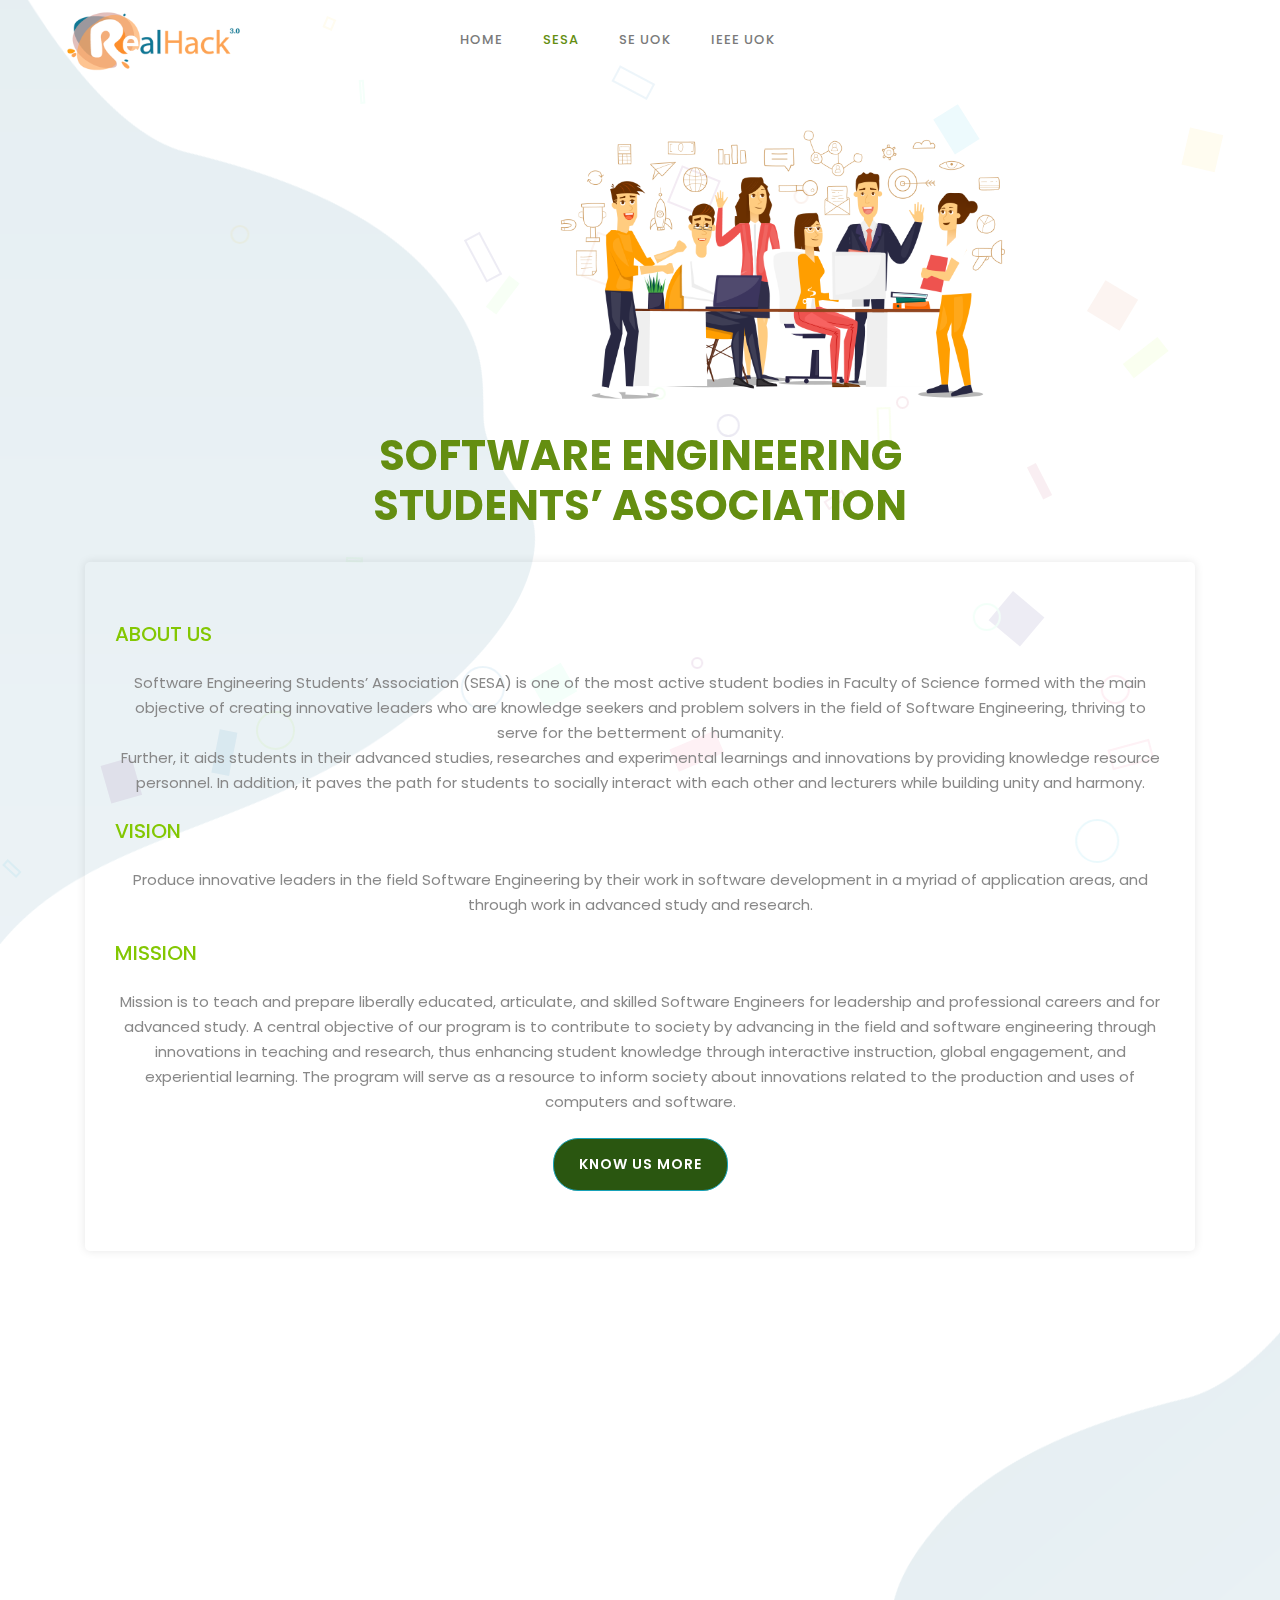
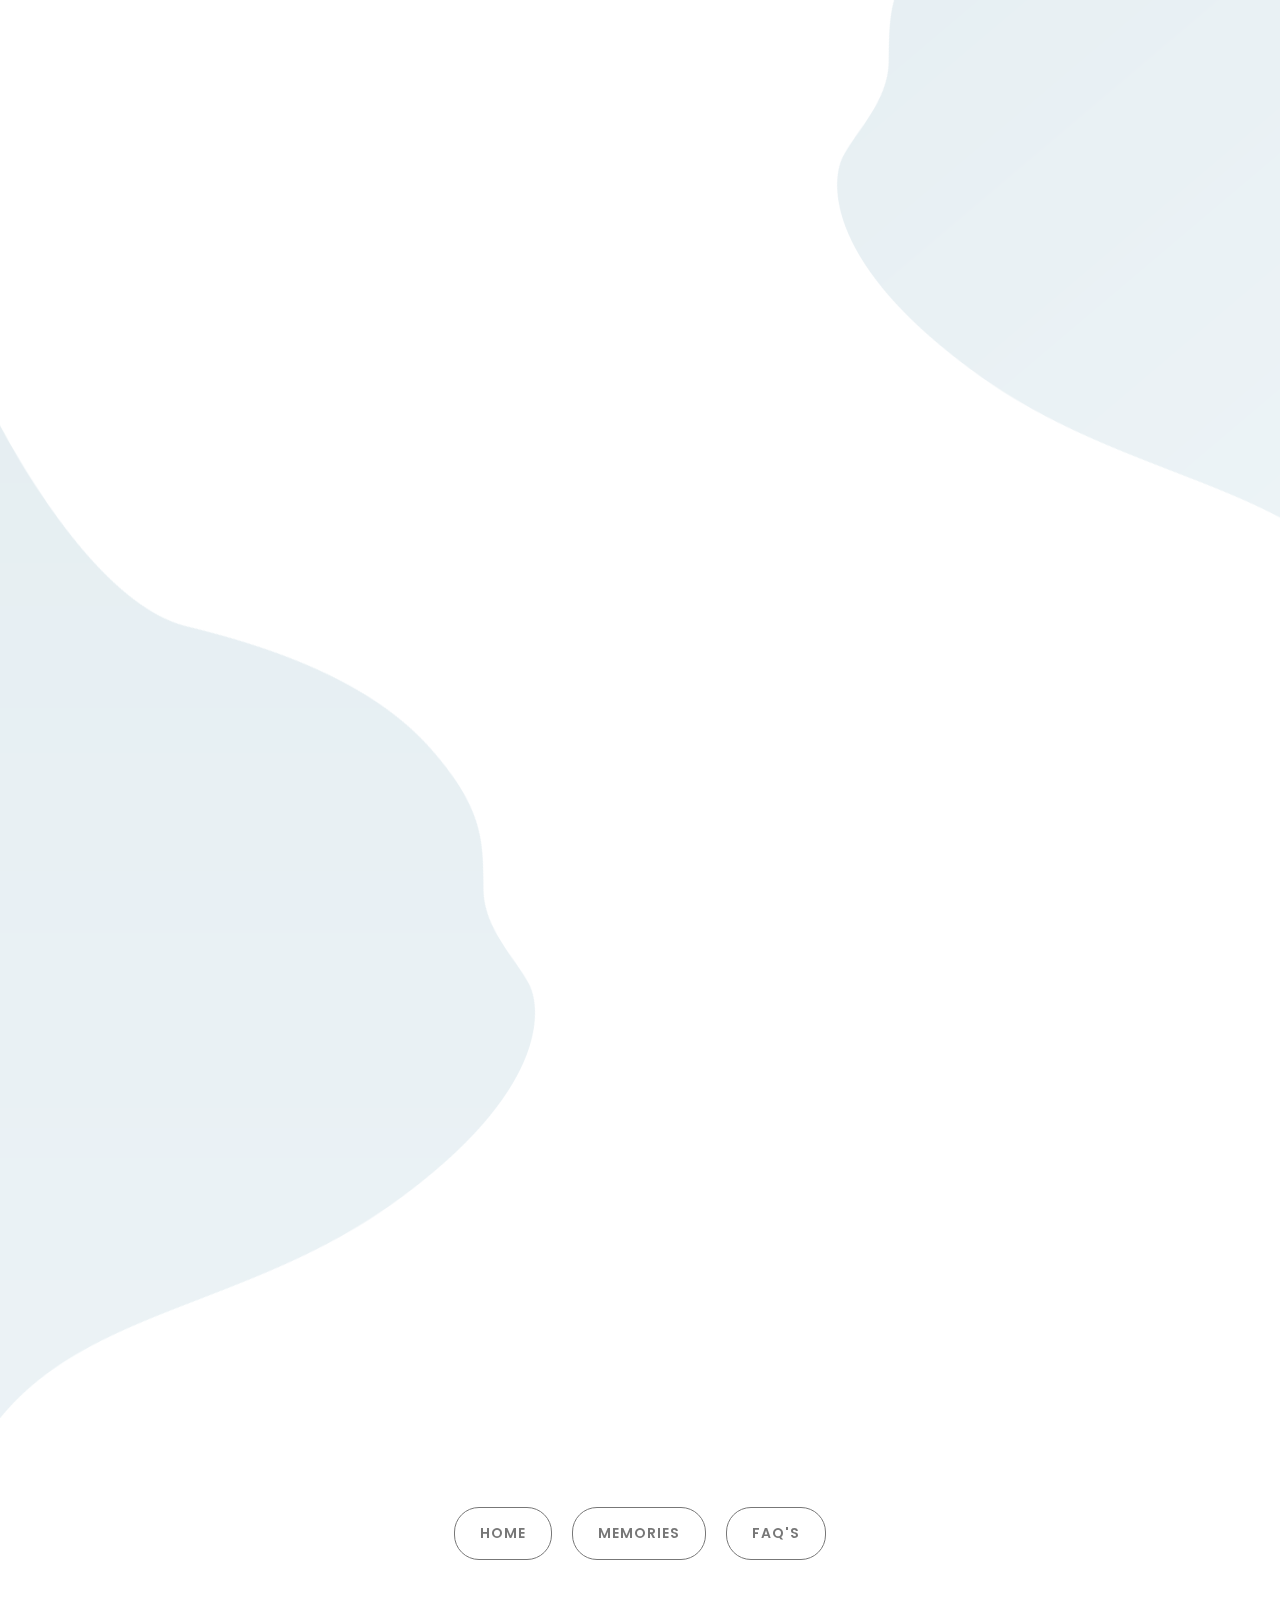
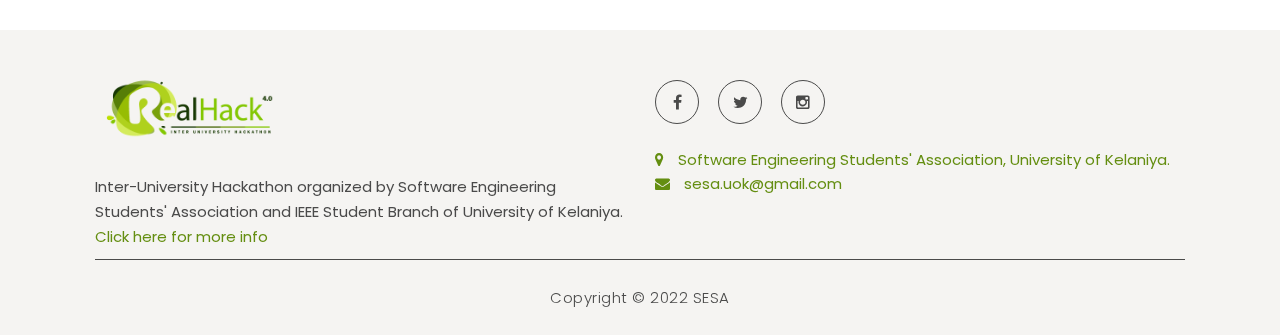
<file: about.html>
<!DOCTYPE html>
<html lang="en">

<head>

    <meta charset="utf-8">
    <meta name="viewport" content="width=device-width, initial-scale=1, shrink-to-fit=no">
    <meta name="description" content="REAL HACK 4.0 - Official Website">
    <meta name="author" content="SESA">
    <link href="https://fonts.googleapis.com/css?family=Poppins:100,200,300,400,500,600,700,800,900&display=swap"
        rel="stylesheet">

    <title>Real Hack 4.0 | About Us</title>
    <link rel="icon" href="assets/images/icons/icon.png">

    <!-- Additional CSS Files  -->
    <link rel="stylesheet" type="text/css" href="assets/css/bootstrap.min.css">
    <link rel="stylesheet" type="text/css" href="assets/css/font-awesome.css">
    <link rel="stylesheet" href="assets/css/index.css">
    <link rel="stylesheet" href="assets/css/jquery.fancybox.css">
    <link rel="stylesheet" href="assets/css/about.css">
    <link rel="stylesheet" href="assets/css/particles_2.css">

    <!-- Additional JS Files  -->
    <script src="assets/js/jquery-3.6.0.min.js"></script>


</head>

<body>

    <!-- ***** Preloader Start ***** -->
    <div id="preloader" style="background-image: linear-gradient(145deg, #fff 0%, #fff 100%)">
        <div class="realhack_preloader">
            <img src="assets/images/icons/loader.png">
        </div>
    </div>
    <!-- ***** Preloader End ***** -->

    <!-- Animation -->
    <div class="anim">
        <div class="purple"></div>
        <div class="medium-blue"></div>
        <div class="light-blue"></div>
        <div class="red"></div>
        <div class="orange"></div>
        <div class="yellow"></div>
        <div class="cyan"></div>
        <div class="light-green"></div>
        <div class="lime"></div>
        <div class="magenta"></div>
        <div class="lightish-red"></div>
    </div>
    <!-- Animation End -->

    <!-- ***** Header Area Start ***** -->
    <header style="padding-left: 4%;" class="header-area header-sticky">
        <div class="container-fluid">
            <div class="row">
                <div class="col-12">
                    <nav class="main-nav">
                        <!-- ***** Logo Start ***** -->
                        <a href="index.html" class="logo">
                            <img style="height: 60px;" src="assets/images/objects/logo.png">
                        </a>
                        <!-- ***** Logo End ***** -->
                        <!-- ***** Menu Start ***** -->
                        <ul class="nav">
                            <li><a href="index.html">Home</a></li>
                            <li class="scroll-to-section"><a href="#sesa" class="menu-item">sesa</a></li>
                            <li class="scroll-to-section"><a href="#setu" class="menu-item">se uok</a></li>
                            <li class="scroll-to-section"><a href="#ieee" class="menu-item">ieee uok</a></li>
                        </ul>
                        <a class='menu-trigger'>
                            <span>Menu</span>
                        </a>
                        <!-- ***** Menu End ***** -->
                    </nav>
                </div>
            </div>
        </div>
    </header>
    <!-- ***** Header Area End ***** -->

    <div style="margin-top: 150px;"></div>
    <div class="left-image-decor"></div>
    <div style="margin-top: -120px;"></div>

    <!-- ***** Sesa starts ***** -->
    <section class="section header-text" id="sesa">
        <div class="container">
            <div class="row">
                <div class="right-text offset-lg-1 col-lg-4 col-md-12 col-sm-12 mobile-bottom-fix"
                    data-scroll-reveal="enter right move 30px over 0.3s after 0.2s"></div>
                <div class="left-image col-lg-5 col-md-12 col-sm-12 mobile-bottom-fix-big"
                    data-scroll-reveal="enter left move 30px over 0.3s after 0.2s">
                    <img src="assets/images/objects/team.png" style="width: 100%; margin-bottom: 30px;">
                </div>
            </div>
            <div class="row">
                <div class="col-lg-8 offset-lg-2">
                    <div class="center-heading" data-scroll-reveal="enter right move 30px over 0.3s after 0.2s">
                        <h2><em>SOFTWARE ENGINEERING STUDENTS’ ASSOCIATION</em></h2>
                    </div>
                </div>
                <div class="col-lg-12 col-md-12 col-sm-12 col-xs-12"
                    data-scroll-reveal="enter right move 30px over 0.3s after 0.2s">
                    <div class="features-item">
                        <h5 class="about-sub-title">ABOUT US</h5>
                        <br>
                        <p class="lh-1">
                            Software Engineering Students’ Association (SESA) is one of the most active student bodies
                            in Faculty of Science formed with the main objective of creating innovative leaders who are
                            knowledge seekers and problem solvers in the field of Software Engineering, thriving to
                            serve
                            for the betterment of humanity.
                        </p>
                        <p class="lh-1">
                            Further, it aids students in their advanced studies, researches and experimental learnings
                            and innovations by providing knowledge resource personnel. In addition, it paves the path
                            for
                            students to socially interact with each other and lecturers while building unity and
                            harmony.
                        </p>
                        <br>
                        <h5 class="about-sub-title">VISION</h5>
                        <br>
                        <p class="lh-1">
                            Produce innovative leaders in the field Software Engineering by their work in software
                            development in a myriad of application areas, and through work in advanced study and
                            research.
                        </p>
                        <br>
                        <h5 class="about-sub-title">MISSION</h5>
                        <br>
                        <p class="lh-1">
                            Mission is to teach and prepare liberally educated, articulate, and skilled Software
                            Engineers
                            for leadership and professional careers and for advanced study. A central objective of our
                            program is to contribute to society by advancing in the field and software engineering
                            through
                            innovations in teaching and research, thus enhancing student knowledge through interactive
                            instruction, global engagement, and experiential learning. The program will serve as a
                            resource to inform society about innovations related to the production and uses of computers
                            and software.
                        </p>
                        <br>
                        <div style="text-align: center;">
                            <a class="btn btn-info" href="https://www.facebook.com/UOKSE"> KNOW US MORE </a>
                        </div>
                    </div>
                </div>
            </div>
        </div>
    </section>
    <!-- ***** Sesa Ends ***** -->

    <div class="right-image-decor"></div>
    <div style="margin-top: 50px;"></div>

    <!-- ***** Setu starts ***** -->
    <section class="section" id="setu">
        <div class="container">
            <div class="row">
                <div class="col-lg-8 offset-lg-2">
                    <div class="center-heading" data-scroll-reveal="enter left move 30px over 0.3s after 0.2s">
                        <h2><em>SOFTWARE ENGINEERING IN UNIVERSITY OF KELANIYA</em></h2>
                        <p></p>
                    </div>
                </div>
                <div class="col-lg-12 col-md-12 col-sm-12 col-xs-12"
                    data-scroll-reveal="enter left move 30px over 0.3s after 0.2s">
                    <div class="features-item">
                        <h5 class="about-sub-title">ABOUT US</h5>
                        <br>
                        <p class=" lh-1">
                            The Software Engineering degree at University of Kelaniya was established in September
                            2015 with the objective of preparing students for successful careers in the field of
                            Software
                            Engineering by providing a thorough understanding of engineering methods and scientific
                            principles.
                        </p>
                        <br>
                        <p class="lh-1">
                            The faculty conducts the Bachelor of Science Honours in Software Engineering
                            degree which is the only degree program in Software Engineering offered in the state
                            university system in Sri Lanka. This degree program offers core and optional course modules
                            leveraging aspects of computer science, engineering and management. Through industrial
                            training programs as well as student centered activities, students are facilitated with
                            experiential learning opportunities to successfully meet growing trends and demands in the
                            national economy
                        </p>
                        <br>
                        <p class="lh-1">
                            Students will be given the opportunity to major in one of the six core
                            domains which are; Net Centric Applications, Mobile Computing Applications, Data Science
                            and Engineering Applications, Health Informatics Applications, Digital Gaming and Animation
                            Applications and Business Engineering Applications.
                        </p>
                        <br>
                        <p class="lh-1">
                            Mission is to teach and prepare liberally educated, articulate, and skilled Software
                            Engineers
                            for leadership and professional careers and for advanced study. A central objective of our
                            program is to contribute to society by advancing in the field and software engineering
                            through
                            innovations in teaching and research, thus enhancing student knowledge through interactive
                            instruction, global engagement, and experiential learning. The program will serve as a
                            resource to inform society about innovations related to the production and uses of computers
                            and software.
                        </p>
                        <br>
                        <div style="text-align: center;">
                            <a class="btn btn-info" href="https://science.kln.ac.lk/tunits/setu/"> KNOW US MORE </a>
                        </div>
                    </div>
                </div>
            </div>
        </div>
    </section>
    <!-- ***** Setu ends ***** -->

    <div class="left-image-decor"></div>
    <div style="margin-top: 50px;"></div>


    <!-- ***** IEEE starts ***** -->
    <section class="section" id="ieee">
        <div class="container">
            <div class="row">
                <div class="col-lg-8 offset-lg-2">
                    <div class="center-heading" data-scroll-reveal="enter left move 30px over 0.3s after 0.2s">
                        <h2><em>IEEE STUDENT BRANCH, UNIVERSITY OF KELANIYA</em></h2>
                        <p></p>
                    </div>
                </div>
                <div class="col-lg-12 col-md-12 col-sm-12 col-xs-12"
                    data-scroll-reveal="enter left move 30px over 0.3s after 0.2s">
                    <div class="features-item">
                        <h5 class="about-sub-title">ABOUT US</h5>
                        <br>
                        <p class=" lh-1">
                            The IEEE (Institute of Electrical and Electronics Engineers) describes itself as "the
                            world's
                            largest technical professional society -- promoting the development and application of
                            electrotechnology and allied sciences for the benefit of humanity, the advancement of the
                            profession, and the well-being of our members."
                        </p>
                        <br>
                        <p class="lh-1">
                            The IEEE fosters the development of standards that often become national and international
                            standards. The organization publishes a number of journals, has many local chapters, and
                            several large societies in special areas, such as the IEEE Computer Society. Recently,
                            University of Kelaniya established an IEEE Student Branch to lead new technological and
                            social aspects which are related to students’ career paths at the university. The society
                            took
                            the lead in organizing activities such as awareness sessions and technology workshops.
                            RealHack is the first-ever Hackathon of the University of Kelaniya organized collaboratively
                            with the IEEE Student Branch of the University of Kelaniya in 2018 and the student body
                            joined hands with the Software Engineering Students’ Association to organize the hackathon
                            for the second consecutive year in 2019.
                        </p>
                        <br>
                        <p class="lh-1">
                            RealHack 2.0 was nominated for the Best Student Branch Activity Award at IEEE Sri Lanka
                            Section Awards Night held during the IEEE Sri Lanka Section Student/Young
                            Professionals/Women In Engineering Congress in December 2019.
                        </p>
                        <br>
                        <div style="text-align: center;">
                            <a class="btn btn-info" href="https://www.facebook.com/ieeekln"> KNOW US MORE </a>
                        </div>
                    </div>
                </div>
            </div>
        </div>
    </section>
    <!--IEEE ends-->

    <!-- **** Footer Buttons Start **** -->
    <div class="container more_buttons_2">
        <div class="row d-flex justify-content-center">
            <a href="index.html" class="more-button">Home</a>
            <!--     <a href="registrations.html"  class="more-button" >Register Now</a>  **** display none Change Here **** -->
            <a href="memories.html" class="more-button">Memories</a>
            <a href="FAQ's.html" class="more-button">FAQ's</a>

        </div>
    </div>
    <!-- **** Footer Buttons End **** -->

    <!-- ***** Footer Start ***** -->
    <footer class="footer2">
        <div class="container">
            <div class="row">
                <div class="col-lg-6 col-md-12 col-sm-12">
                    <img src="assets/images/objects/banner_logo.png" style="height: 80px;">
                    <br><br>
                    <p>Inter-University Hackathon organized by Software Engineering Students' Association and IEEE
                        Student Branch of University of Kelaniya.
                        <br><a href="about.html">Click here for more info</a>
                    </p>
                </div>
                <div class="col-lg-6 col-md-12 col-sm-12" style="margin-top: -20px;">
                    <ul class="social">
                        <li><a href="https://www.facebook.com/realhacklk/" target="_blank"><i
                                    class="fa fa-facebook"></i></a></li>
                        <li><a href="https://twitter.com/realhacklk?lang=en" target="_blank"><i
                                    class="fa fa-twitter"></i></a></li>
                        <li><a href="https://www.instagram.com/realhack_uok/?hl=en" target="_blank"><i
                                    class="fa fa-instagram"></i></a></li>
                    </ul>
                    <br>
                    <ul class="contact">
                        <li><a href="https://g.page/UoK_Sri-Lanka?share" target="_blank"><i
                                    class="fa fa-map-marker"></i> Software Engineering Students' Association, University
                                of Kelaniya.</a></li>
                        <li><a href="mailto: sesa.uok@gmail.com"><i class="fa fa-envelope"></i> sesa.uok@gmail.com</a>
                        </li>
                    </ul>
                </div>
            </div>

            <div class="row">
                <div class="col-lg-12">
                    <div class="sub-footer">
                        <p>Copyright &copy; 2022 SESA</p>
                    </div>
                </div>
            </div>
        </div>
    </footer>
    <!-- **** Footer End **** -->

    <!-- **** JS Scripts ****-->
    <!-- Bootstrap -->
    <script src="assets/js/popper.js"></script>
    <script src="assets/js/bootstrap.min.js"></script>

    <!-- Plugins -->
    <script src="assets/js/owl-carousel.js"></script>
    <script src="assets/js/scrollreveal.min.js"></script>

    <script src="assets/js/jquery.fancybox.js"></script>

    <!-- Global Init -->
    <script src="assets/js/custom.js"></script>

</body>

</html>
</file>
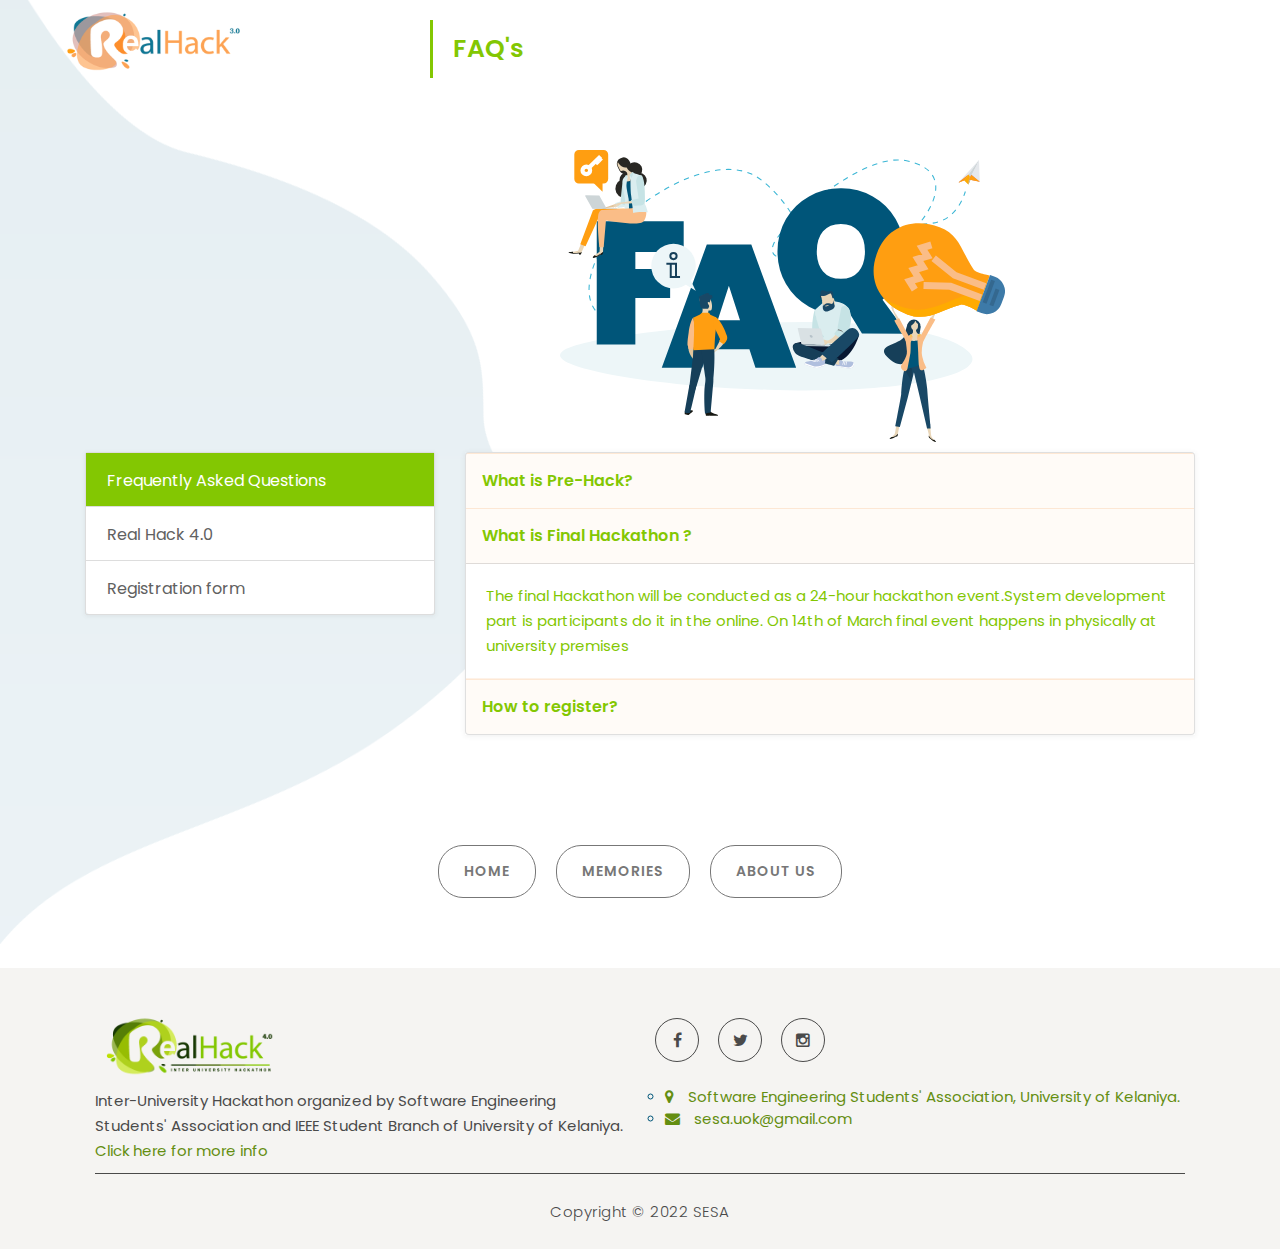
<file: FAQ's.html>
<!DOCTYPE html>
<html lang="en">

<head>
    <meta charset="UTF-8">
    <meta name="viewport" content="width=device-width, initial-scale=1.0">
    <meta name="description" content="Real Hack 4.0 - Official Website">
    <meta name="author" content="SESA">
    <link href="https://fonts.googleapis.com/css?family=Poppins:100,200,300,400,500,600,700,800,900&display=swap"
        rel="stylesheet">

    <title>Real Hack 4.0 | FAQ's</title>
    <link rel="icon" href="assets/images/icons/icon.png">

    <!-- Additional CSS Files -->
    <link rel="stylesheet" type="text/css" href="assets/css/bootstrap.min.css">
    <link rel="stylesheet" type="text/css" href="assets/css/font-awesome.css">
    <link rel="stylesheet" href="assets/css/index.css">
    <link rel="stylesheet" href="assets/css/faq's.css">
    <link rel='stylesheet' href="https://cdn.3up.dk/mdi@2.2.43/css/materialdesignicons.min.css">
    <!-- Dont change this CDN -->

</head>

<body>

    <!-- ***** Header Area Start ***** -->
    <header style="padding-left: 4%;" class="header-area header-sticky">
        <div class="container-fluid">
            <div class="row">
                <div class="col-12">
                    <nav class="main-nav">
                        <!-- ***** Logo Start ***** -->
                        <a href="index.html" class="logo">
                            <img style="height: 60px;" src="assets/images/objects/logo.png">
                        </a>
                        <div class="nav"
                            style="border-left: 3px solid #83c702; left:10px; padding-top: 10px; padding-bottom: 10px; font-size: 25px; color: #83c702; font-weight: 600; display: inline;">
                            FAQ's</div>
                        <!-- ***** Logo End ***** -->
                    </nav>
                </div>
            </div>
        </div>
    </header>
    <!-- ***** Header Area End ***** -->

    <div style="margin-top: 150px;"></div>
    <div class="left-image-decor" style="height: 120%;"></div>

    <!-- ***** Main Area Start ***** -->
    <section class="section">
        <div class="container">
            <div class="row">
                <div class="right-text offset-lg-1 col-lg-4 col-md-12 col-sm-12 mobile-bottom-fix"
                    data-scroll-reveal="enter right move 30px over 0.3s after 0.2s"></div>
                <div class="left-image col-lg-5 col-md-12 col-sm-12 mobile-bottom-fix-big"
                    data-scroll-reveal="enter left move 30px over 0.3s after 0.2s">
                    <img src="assets/images/objects/FAQ_header.svg" style="width: 100%; margin-bottom: 10px;">
                </div>
            </div>

            <div class="row">
                <div class="col-lg-4">
                    <div class="nav nav-pills faq-nav" id="faq-tabs" role="tablist" aria-orientation="vertical"
                        style="position: relative; z-index: 99;">
                        <a href="#tab1" class="nav-link active" data-toggle="pill" role="tab" aria-controls="tab1"
                            aria-selected="true">
                            <i class="mdi mdi-help-circle"></i> Frequently Asked Questions
                        </a>
                        <a href="#tab2" class="nav-link" data-toggle="pill" role="tab" aria-controls="tab2"
                            aria-selected="false">
                            <i class="mdi mdi-console"></i> Real Hack 4.0
                        </a>
                        <a href="#tab3" class="nav-link" data-toggle="pill" role="tab" aria-controls="tab3"
                            aria-selected="false">
                            <i class="mdi mdi-account-settings"></i> Registration form
                        </a>

                    </div>
                </div>
                <div class="col-lg-8">
                    <div class="tab-content" id="faq-tab-content" style="position: relative; z-index: 99;">
                        <div class="tab-pane show active" id="tab1" role="tabpanel" aria-labelledby="tab1">
                            <div class="accordion" id="accordion-tab-1">
                                <div class="card">
                                    <div class="card-header" id="accordion-tab-2-heading-2">
                                        <h5>
                                            <button class="btn btn-link" type="button" data-toggle="collapse"
                                                data-target="#accordion-tab-2-content-2" aria-expanded="false"
                                                aria-controls="accordion-tab-2-content-2">
                                                What is Pre-Hack?
                                            </button>
                                        </h5>
                                    </div>
                                    <div class="collapse" id="accordion-tab-2-content-2"
                                        aria-labelledby="accordion-tab-2-heading-2" data-parent="#accordion-tab-2">
                                        <div class="card-body">
                                            <p>
                                                Pre-Hack will be divided into two sections. The first half will be
                                                conducted online via HackerRank.The problems are based on Data
                                                Structures and Algorithms, and Real-Life Scenarios.
                                                The contestants are given 3 hours to submit their solutions.
                                                <br><br>
                                                The second half will consist of a system design-based problem. You will
                                                be given a set of use cases and asked to design an architectural report
                                                consisting of
                                            <ul>
                                                <li>A High-Level Architecture Diagram</li>
                                                <li>Key areas addressed</li>
                                                <li>Architectural decisions made</li>
                                                <li> Assumptions</li>
                                            </ul>
                                            </p>
                                            <p>
                                                The report should be submitted as a pdf document, which can contain a
                                                maximum of 2 - 3 pages.
                                                The system design-based question will be provided after one hour of the
                                                beginning of the pre-hack. Along with the problem statement, the email
                                                address for submission will also be provided. The answers for the system
                                                design should be submitted via email with the team name as the subject.
                                                <br><br>
                                                Participants have to solve a predefined set of problems for a duration
                                                of 3 hours. The top 15 teams from the Pre-Hack will be selected for
                                                Final Hackathon. The winning teams would be announced within 2 days.

                                            </p>


                                        </div>
                                    </div>
                                </div>
                                <div class="card">
                                    <div class="card-header" id="accordion-tab-1-heading-1">
                                        <h5>
                                            <button class="btn btn-link" type="button" data-toggle="collapse"
                                                data-target="#accordion-tab-1-content-1" aria-expanded="false"
                                                aria-controls="accordion-tab-1-content-1">What is Final Hackathon ?

                                            </button>
                                        </h5>
                                    </div>
                                    <div class="collapse show" id="accordion-tab-1-content-1"
                                        aria-labelledby="accordion-tab-1-heading-1" data-parent="#accordion-tab-1">
                                        <div class="card-body">
                                            <p>The final Hackathon will be conducted as a 24-hour hackathon event.System
                                                development
                                                part is participants do it in the online. On 14th of March final event
                                                happens in physically at university premises
                                            </p>

                                        </div>
                                    </div>
                                </div>
                                <div class="card">
                                    <div class="card-header" id="accordion-tab-1-heading-3">
                                        <h5>
                                            <button class="btn btn-link" type="button" data-toggle="collapse"
                                                data-target="#accordion-tab-1-content-3" aria-expanded="false"
                                                aria-controls="accordion-tab-1-content-3">How to register?
                                            </button>
                                        </h5>
                                    </div>
                                    <div class="collapse" id="accordion-tab-1-content-3"
                                        aria-labelledby="accordion-tab-1-heading-3" data-parent="#accordion-tab-1">
                                        <div class="card-body">
                                            <p>The registration link will be provided on our website as well as through
                                                our social media handle.</p>
                                        </div>
                                    </div>
                                </div>
                            </div>
                        </div>
                        <div class="tab-pane" id="tab2" role="tabpanel" aria-labelledby="tab2">
                            <div class="accordion" id="accordion-tab-2">
                                <div class="card">
                                    <div class="card-header" id="accordion-tab-2-heading-1">
                                        <h5>
                                            <button class="btn btn-link" type="button" data-toggle="collapse"
                                                data-target="#accordion-tab-2-content-1" aria-expanded="false"
                                                aria-controls="accordion-tab-2-content-1">
                                                How top 15 teams are going to be selected for final ?
                                            </button>
                                        </h5>
                                    </div>
                                    <div class="collapse show" id="accordion-tab-2-content-1"
                                        aria-labelledby="accordion-tab-2-heading-1" data-parent="#accordion-tab-2">
                                        <div class="card-body">
                                            <p>
                                                The marks are generated according to the judicial board, and the marking
                                                criteria would include
                                            </p>
                                            <ul>
                                                <li>Predefined marking methodology for the question</li>
                                                <li>Bonus marks would be added if the problems are solved creatively and
                                                    if other teams would have failed and only one survived to achieve.
                                                </li>
                                                <li>Marks are reviewed by the judging panel and the decision of
                                                    selecting the top 15 teams would be in the sole hand of the judging
                                                    panel.</li>
                                            </ul>
                                            <p>
                                                The final marks of the Pre-Hack will be allocated according to the
                                                following percentages.
                                            </p>
                                            <ul>
                                                <li>HackerRank - 75%</li>
                                                <li>System design - 25%</li>
                                            </ul>
                                        </div>
                                    </div>
                                </div>
                                <div class="card">
                                    <div class="card-header" id="accordion-tab-2-heading-2">
                                        <h5>
                                            <button class="btn btn-link" type="button" data-toggle="collapse"
                                                data-target="#accordion-tab-2-content-2" aria-expanded="false"
                                                aria-controls="accordion-tab-2-content-2">What is Pre-Hack?
                                            </button>
                                        </h5>
                                    </div>
                                    <div class="collapse" id="accordion-tab-2-content-2"
                                        aria-labelledby="accordion-tab-2-heading-2" data-parent="#accordion-tab-2">
                                        <div class="card-body">
                                            <p>
                                                Pre-Hack will be divided into two sections. The first half will be
                                                conducted online via HackerRank.The problems are based on Data
                                                Structures and Algorithms, and Real-Life Scenarios.
                                                The contestants are given 3 hours to submit their solutions.
                                                <br><br>
                                                The second half will consist of a system design-based problem. You will
                                                be given a set of use cases and asked to design an architectural report
                                                consisting of
                                            <ul>
                                                <li>A High-Level Architecture Diagram</li>
                                                <li>Key areas addressed</li>
                                                <li>Architectural decisions made</li>
                                                <li> Assumptions</li>
                                            </ul>
                                            </p>
                                            <p>
                                                The report should be submitted as a pdf document, which can contain a
                                                maximum of 2 - 3 pages.
                                                The system design-based question will be provided after one hour of the
                                                beginning of the pre-hack. Along with the problem statement, the email
                                                address for submission will also be provided. The answers for the system
                                                design should be submitted via email with the team name as the subject.
                                            </p>
                                            <p>
                                                The report should be submitted as a pdf document, which can contain a
                                                maximum of 2 - 3 pages.
                                                The system design-based question will be provided after one hour of the
                                                beginning of the pre-hack. Along with the problem statement, the email
                                                address for submission will also be provided. The answers for the system
                                                design should be submitted via email with the team name as the subject.
                                                <br><br>
                                                Participants have to solve a predefined set of problems for a duration
                                                of 3 hours. The top 15 teams from the Pre-Hack will be selected for
                                                Final Hackathon. The winning teams would be announced within 2 days.

                                            </p>

                                        </div>
                                    </div>
                                </div>
                                <div class="card">
                                    <div class="card-header" id="accordion-tab-2-heading-4">
                                        <h5>
                                            <button class="btn btn-link" type="button" data-toggle="collapse"
                                                data-target="#accordion-tab-2-content-3" aria-expanded="false"
                                                aria-controls="accordion-tab-2-content-3">How to contact us?
                                            </button>
                                        </h5>
                                    </div>
                                    <div class="collapse" id="accordion-tab-2-content-3"
                                        aria-labelledby="accordion-tab-2-heading-3" data-parent="#accordion-tab-2">
                                        <div class="card-body">
                                            <p>
                                                We will be contacting you through email once you register. For any
                                                queries reach us through the email or phone . Follow our Facebook and
                                                Twitter handles for regular updates.
                                            </p>
                                        </div>
                                    </div>
                                </div>
                                <div class="card">
                                    <div class="card-header" id="accordion-tab-2-heading-5">
                                        <h5>
                                            <button class="btn btn-link" type="button" data-toggle="collapse"
                                                data-target="#accordion-tab-2-content-4" aria-expanded="false"
                                                aria-controls="accordion-tab-2-content-4">What should I bring to the
                                                competition?</button>
                                        </h5>
                                    </div>
                                    <div class="collapse" id="accordion-tab-2-content-4"
                                        aria-labelledby="accordion-tab-2-heading-4" data-parent="#accordion-tab-2">
                                        <div class="card-body">
                                            <p>Participants are expected to bring their own laptops and chargers and
                                                masks. WiFi access points will be provided. As it is going to be an
                                                overnight event, bring anything that is necessary.</p>
                                        </div>
                                    </div>
                                </div>
                            </div>
                        </div>
                        <div class="tab-pane" id="tab3" role="tabpanel" aria-labelledby="tab3">
                            <div class="accordion" id="accordion-tab-3">
                                <div class="card">
                                    <div class="card-header" id="accordion-tab-3-heading-1">
                                        <h5>
                                            <button class="btn btn-link" type="button" data-toggle="collapse"
                                                data-target="#accordion-tab-3-content-1" aria-expanded="false"
                                                aria-controls="accordion-tab-3-content-1">How many members should be
                                                there in a team?
                                            </button>
                                        </h5>
                                    </div>
                                    <div class="collapse show" id="accordion-tab-3-content-1"
                                        aria-labelledby="accordion-tab-3-heading-1" data-parent="#accordion-tab-3">
                                        <div class="card-body">
                                            <p> A team can consist of 2-4 members.</p>
                                        </div>
                                    </div>
                                </div>
                                <div class="card">
                                    <div class="card-header" id="accordion-tab-3-heading-2">
                                        <h5>
                                            <button class="btn btn-link" type="button" data-toggle="collapse"
                                                data-target="#accordion-tab-3-content-2" aria-expanded="false"
                                                aria-controls="accordion-tab-3-content-2">How can I correct any mistakes
                                                made during registration?
                                            </button>
                                        </h5>
                                    </div>
                                    <div class="collapse" id="accordion-tab-3-content-2"
                                        aria-labelledby="accordion-tab-3-heading-2" data-parent="#accordion-tab-3">
                                        <div class="card-body">
                                            <p>You can reach us through email or phone for any corrections and queries.
                                            </p>
                                        </div>
                                    </div>
                                </div>
                                <div class="card">
                                    <div class="card-header" id="accordion-tab-3-heading-3">
                                        <h5>
                                            <button class="btn btn-link" type="button" data-toggle="collapse"
                                                data-target="#accordion-tab-3-content-3" aria-expanded="false"
                                                aria-controls="accordion-tab-3-content-3">I have a question or concern
                                                what should I do?</button>
                                        </h5>
                                    </div>
                                    <div class="collapse" id="accordion-tab-3-content-3"
                                        aria-labelledby="accordion-tab-3-heading-3" data-parent="#accordion-tab-3">
                                        <div class="card-body">
                                            <p>Contact us. Don’t be shy! We are here to help and create a great
                                                atmosphere.</p>
                                        </div>
                                    </div>
                                </div>

                            </div>
                        </div>
                        <div class="tab-pane" id="tab4" role="tabpanel" aria-labelledby="tab4">
                            <div class="accordion" id="accordion-tab-4">
                                <div class="card">
                                    <div class="card-header" id="accordion-tab-4-heading-1">
                                        <h5>
                                            <button class="btn btn-link" type="button" data-toggle="collapse"
                                                data-target="#accordion-tab-4-content-1" aria-expanded="false"
                                                aria-controls="accordion-tab-4-content-1">What are the precautions the
                                                organizing team made?</button>
                                        </h5>
                                    </div>
                                    <div class="collapse show" id="accordion-tab-4-content-1"
                                        aria-labelledby="accordion-tab-4-heading-1" data-parent="#accordion-tab-4">
                                        <div class="card-body">
                                            <p>All the participants’ temperatures will be checked upon arrival at the
                                                hackathon. There will be enough facilities for participants to sanitize
                                                their hands upon their arrival. Sanitizers will be available at the
                                                hackathon premises. It is mandatory for the participants to sanitize
                                                their hands frequently.
                                            </p>
                                        </div>
                                    </div>
                                </div>
                                <div class="card">
                                    <div class="card-header" id="accordion-tab-4-heading-2">
                                        <h5>
                                            <button class="btn btn-link" type="button" data-toggle="collapse"
                                                data-target="#accordion-tab-4-content-2" aria-expanded="false"
                                                aria-controls="accordion-tab-4-content-2">Will the participants’ health
                                                be checked during the final event?
                                            </button>
                                        </h5>
                                    </div>
                                    <div class="collapse" id="accordion-tab-4-content-2"
                                        aria-labelledby="accordion-tab-4-heading-2" data-parent="#accordion-tab-4">
                                        <div class="card-body">
                                            <p>Yes, all the participants’ temperatures will be checked at regular
                                                intervals throughout the hackathon.
                                            </p>
                                        </div>
                                    </div>
                                </div>
                                <div class="card">
                                    <div class="card-header" id="accordion-tab-4-heading-3">
                                        <h5>
                                            <button class="btn btn-link" type="button" data-toggle="collapse"
                                                data-target="#accordion-tab-4-content-3" aria-expanded="false"
                                                aria-controls="accordion-tab-4-content-3">What happens when a
                                                participant shows any COVID-19 related symptoms?</button>
                                        </h5>
                                    </div>
                                    <div class="collapse" id="accordion-tab-4-content-3"
                                        aria-labelledby="accordion-tab-4-heading-3" data-parent="#accordion-tab-4">
                                        <div class="card-body">
                                            <p>If any participant shows potential symptoms of COVID-19, the organizing
                                                committee will take action and provide the necessary medical facilities.
                                            </p>
                                        </div>
                                    </div>
                                </div>
                                <div class="card">
                                    <div class="card-header" id="accordion-tab-4-heading-4">
                                        <h5>
                                            <button class="btn btn-link" type="button" data-toggle="collapse"
                                                data-target="#accordion-tab-4-content-4" aria-expanded="false"
                                                aria-controls="accordion-tab-4-content-4">
                                                Will social distancing be followed in the Final Hackathon?
                                            </button>
                                        </h5>
                                    </div>
                                    <div class="collapse" id="accordion-tab-4-content-4"
                                        aria-labelledby="accordion-tab-4-heading-4" data-parent="#accordion-tab-4">
                                        <div class="card-body">
                                            <p>Yes, the event will be arranged based on that and all the team members
                                                are responsible for maintaining social distancing within their teams.
                                            </p>
                                        </div>
                                    </div>
                                </div>
                            </div>
                        </div>
                        <div class="tab-pane" id="tab5" role="tabpanel" aria-labelledby="tab5">
                            <div class="accordion" id="accordion-tab-5">
                                <div class="card">
                                    <div class="card-header" id="accordion-tab-5-heading-1">
                                        <h5>
                                            <button class="btn btn-link" type="button" data-toggle="collapse"
                                                data-target="#accordion-tab-5-content-1" aria-expanded="false"
                                                aria-controls="accordion-tab-5-content-1">Will there be food?</button>
                                        </h5>
                                    </div>
                                    <div class="collapse show" id="accordion-tab-5-content-1"
                                        aria-labelledby="accordion-tab-5-heading-1" data-parent="#accordion-tab-5">
                                        <div class="card-body">
                                            <p>Yes, food and beverages will be provided throughout the event.</p>
                                        </div>
                                    </div>
                                </div>
                                <div class="card">
                                    <div class="card-header" id="accordion-tab-5-heading-2">
                                        <h5>
                                            <button class="btn btn-link" type="button" data-toggle="collapse"
                                                data-target="#accordion-tab-5-content-2" aria-expanded="false"
                                                aria-controls="accordion-tab-5-content-2">Is this food are
                                                free?</button>
                                        </h5>
                                    </div>
                                    <div class="collapse" id="accordion-tab-5-content-2"
                                        aria-labelledby="accordion-tab-5-heading-2" data-parent="#accordion-tab-5">
                                        <div class="card-body">
                                            <p>Yes.</p>
                                        </div>
                                    </div>
                                </div>
                            </div>
                        </div>
                    </div>
                </div>
            </div>

            <!-- **** Footer Buttons Start **** -->
            <div class="container more_buttons_2">
                <div class="row d-flex justify-content-center">
                    <a href="index.html" class="more-button">Home</a>
                    <!--    <a href="registrations.html"  class="more-button">Register Now</a>  **** display none Change Here **** -->
                    <a href="memories.html" class="more-button">Memories</a>
                    <a href="about.html" class="more-button">About us</a>

                </div>
            </div>
            <!-- **** Footer End **** -->
    </section>
    <!-- ***** Main Area End ***** -->

    <!-- ***** Footer Start ***** -->
    <footer class="footer2">
        <div class="container">
            <div class="row">
                <div class="col-lg-6 col-md-12 col-sm-12">
                    <img src="assets/images/objects/banner_logo.png" style="height: 80px;">
                    <p>Inter-University Hackathon organized by Software Engineering Students' Association and IEEE
                        Student Branch of University of Kelaniya.
                        <br><a href="about.html">Click here for more info</a>
                    </p>
                </div>
                <div class="col-lg-6 col-md-12 col-sm-12" style="margin-top: -20px;">
                    <ul class="social">
                        <li><a href="https://www.facebook.com/realhacklk/" target="_blank"><i
                                    class="fa fa-facebook"></i></a></li>
                        <li><a href="https://twitter.com/realhacklk?lang=en" target="_blank"><i
                                    class="fa fa-twitter"></i></a></li>
                        <li><a href="https://www.instagram.com/realhack_uok/?hl=en" target="_blank"><i
                                    class="fa fa-instagram"></i></a></li>
                    </ul>
                    <br>
                    <ul class="contact">
                        <li><a href="https://g.page/UoK_Sri-Lanka?share" target="_blank"><i
                                    class="fa fa-map-marker"></i> Software Engineering Students' Association, University
                                of Kelaniya.</a></li>
                        <li><a href="mailto: sesa.uok@gmail.com"><i class="fa fa-envelope"></i> sesa.uok@gmail.com</a>
                        </li>
                    </ul>
                </div>
            </div>

            <div class="row">
                <div class="col-lg-12">
                    <div class="sub-footer">
                        <p>Copyright &copy; 2022 SESA</p>
                    </div>
                </div>
            </div>
        </div>
    </footer>
    <!-- ***** Footer End ***** -->


    <!-- **** JS Scripts ****-->
    <!-- Bootstrap -->
    <script src="assets/js/jquery.slim.min.js"></script>
    <script src='assets/js/bootstrap.min.js'></script>

    <!-- Plugins -->
    <script src="assets/js/owl-carousel.js"></script>
    <script src="assets/js/scrollreveal.min.js"></script>

    <!-- Global Init -->

</body>

</html>
</file>
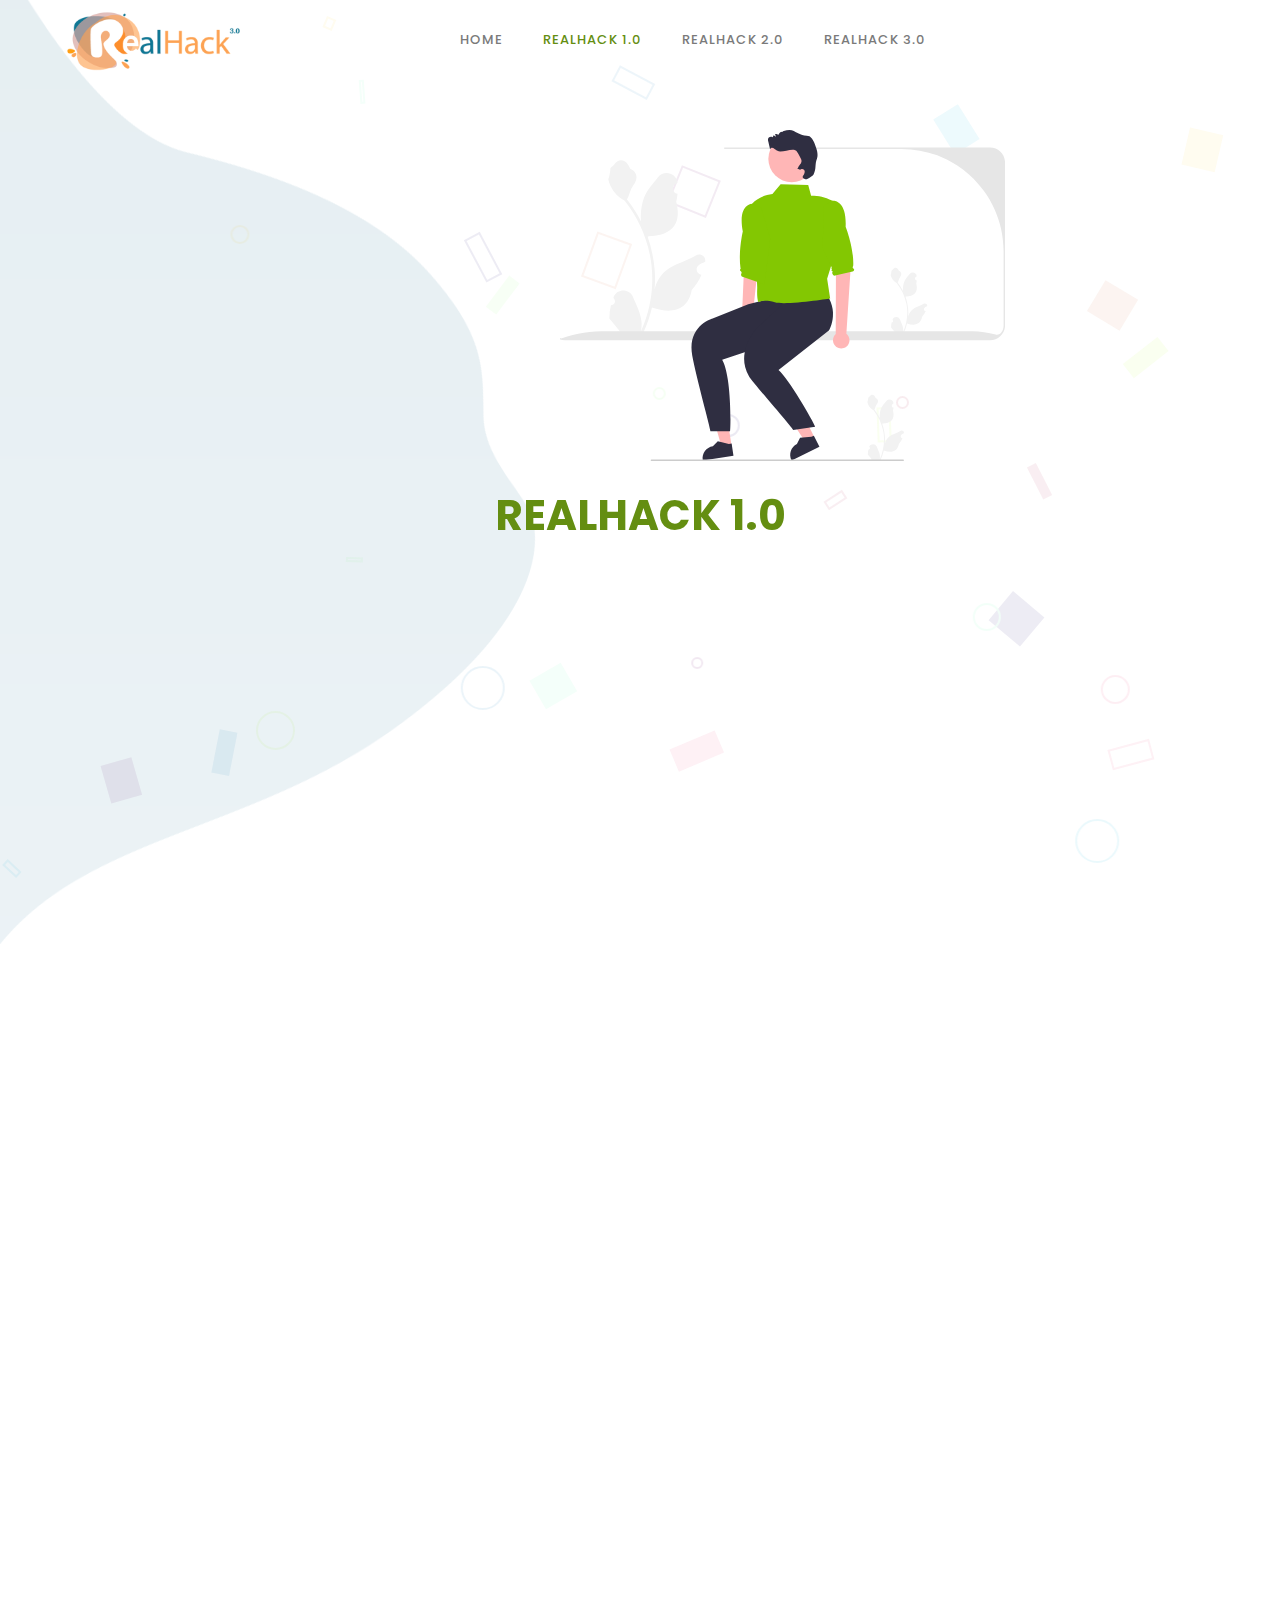
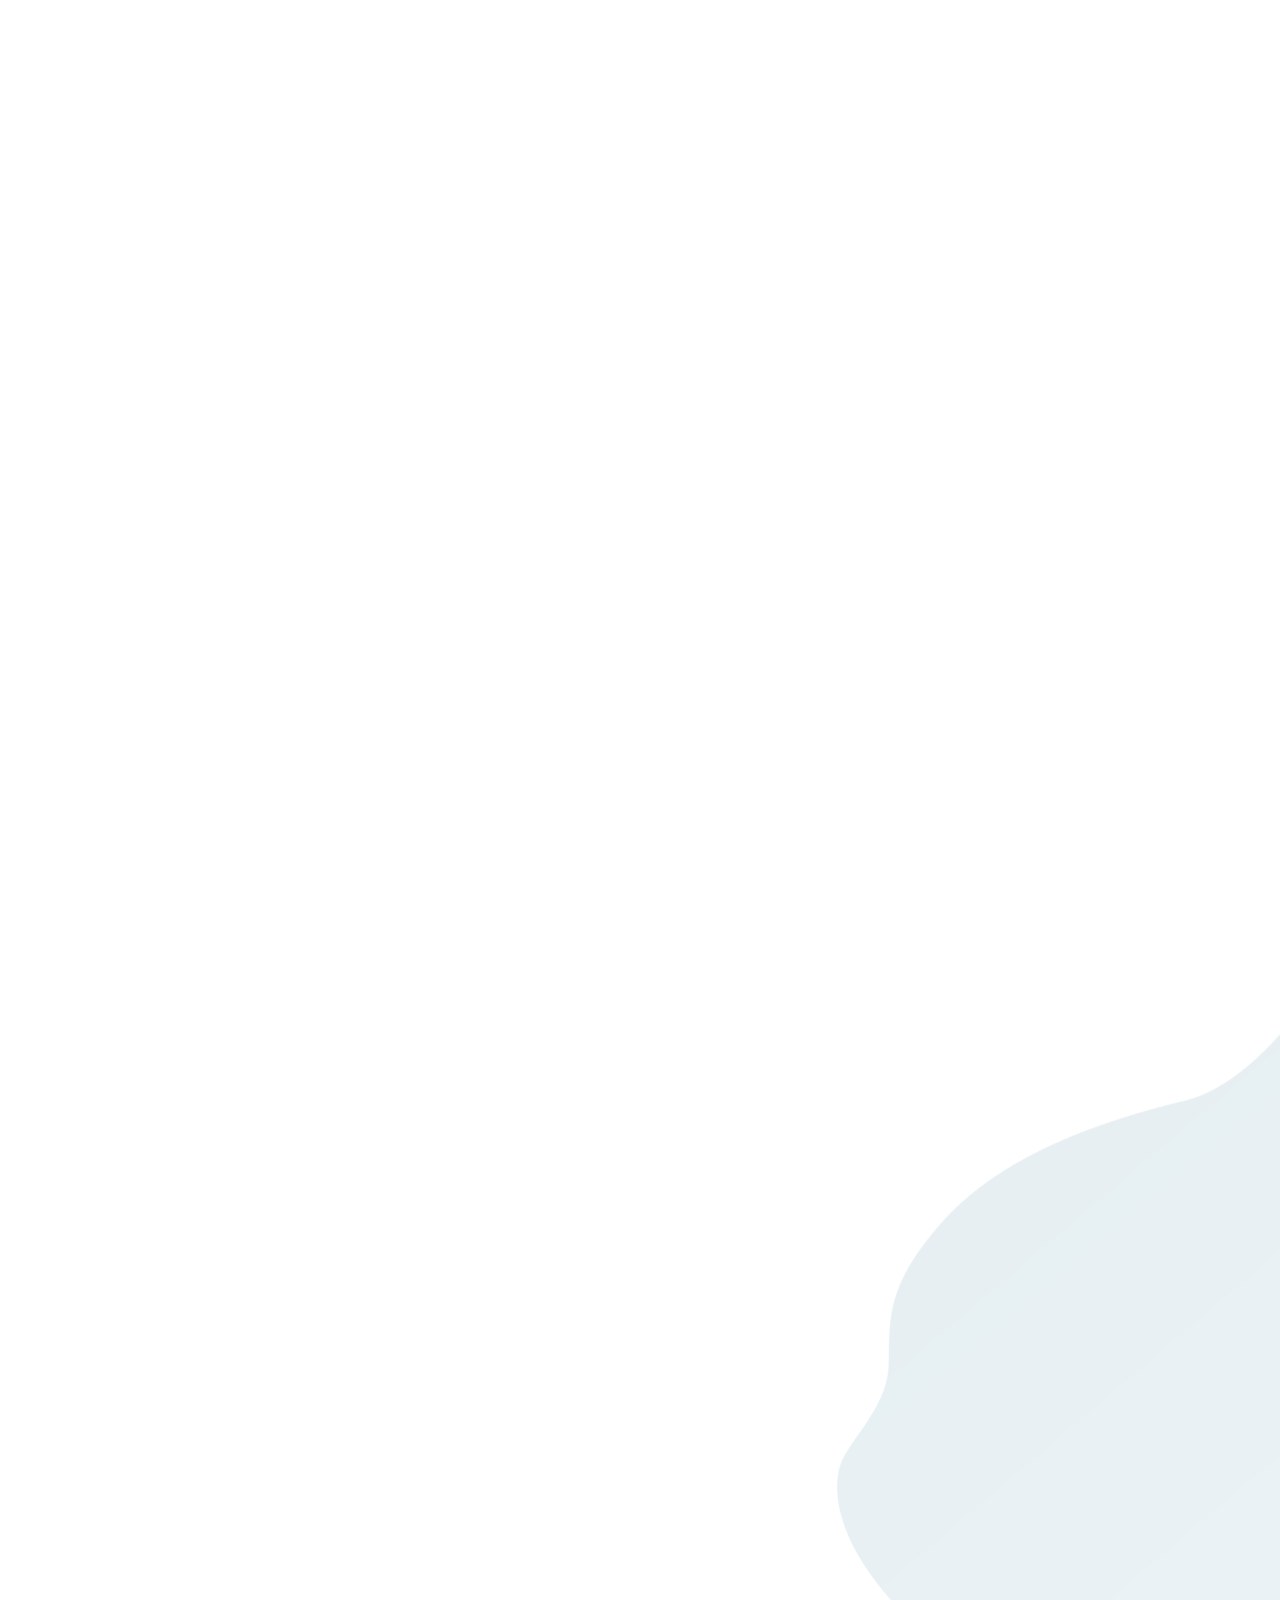
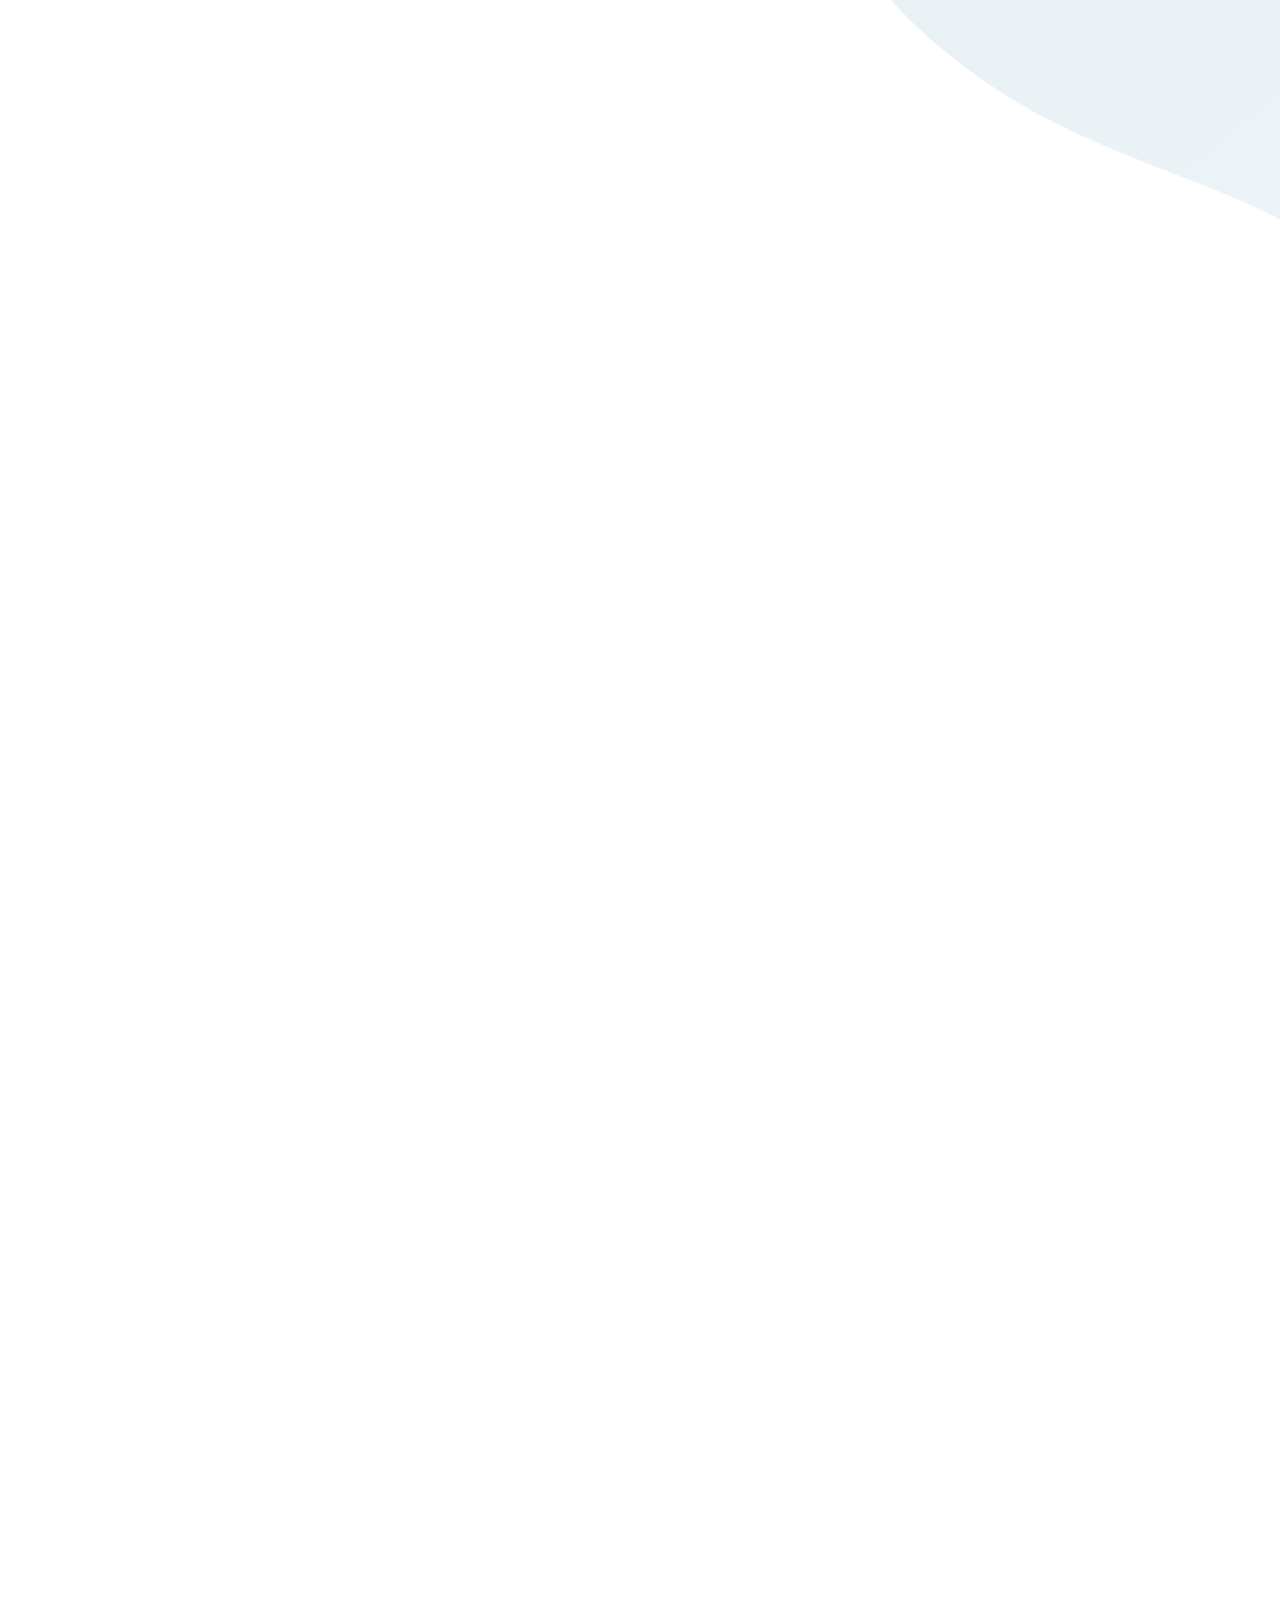
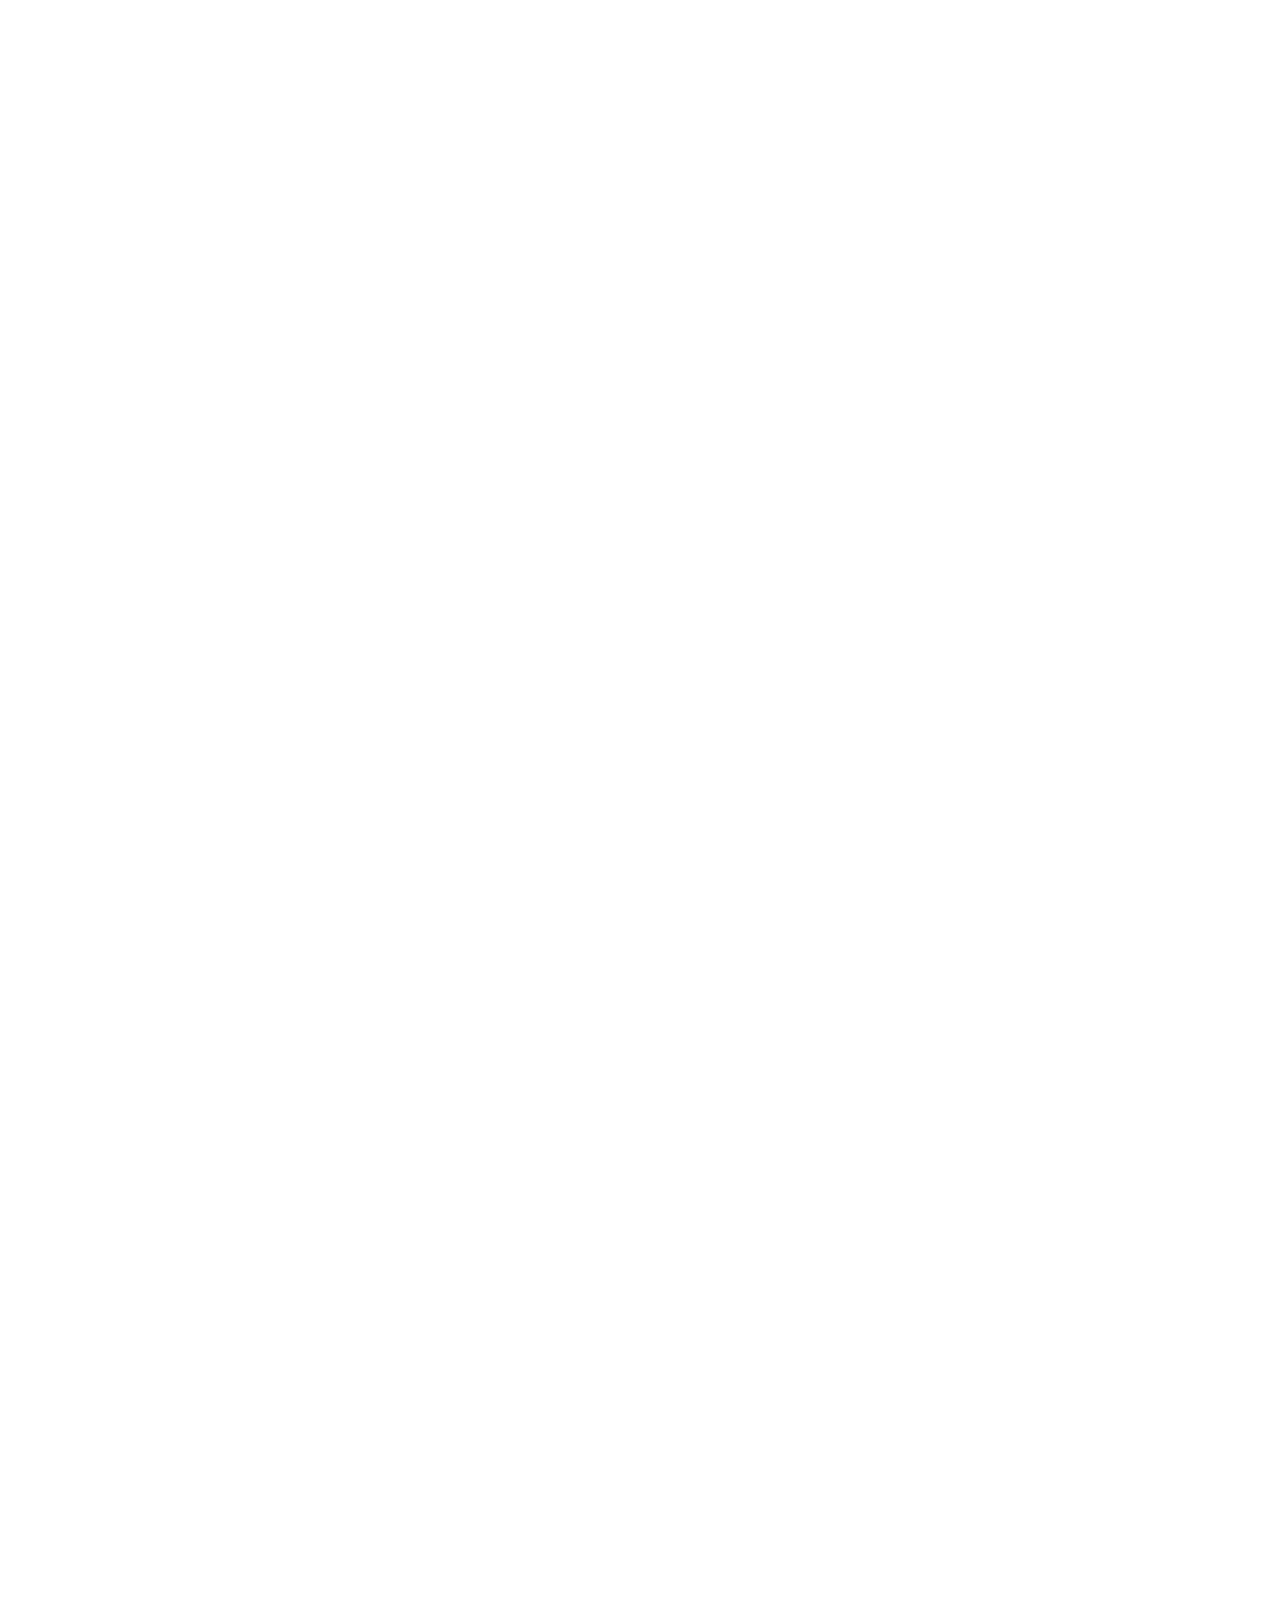
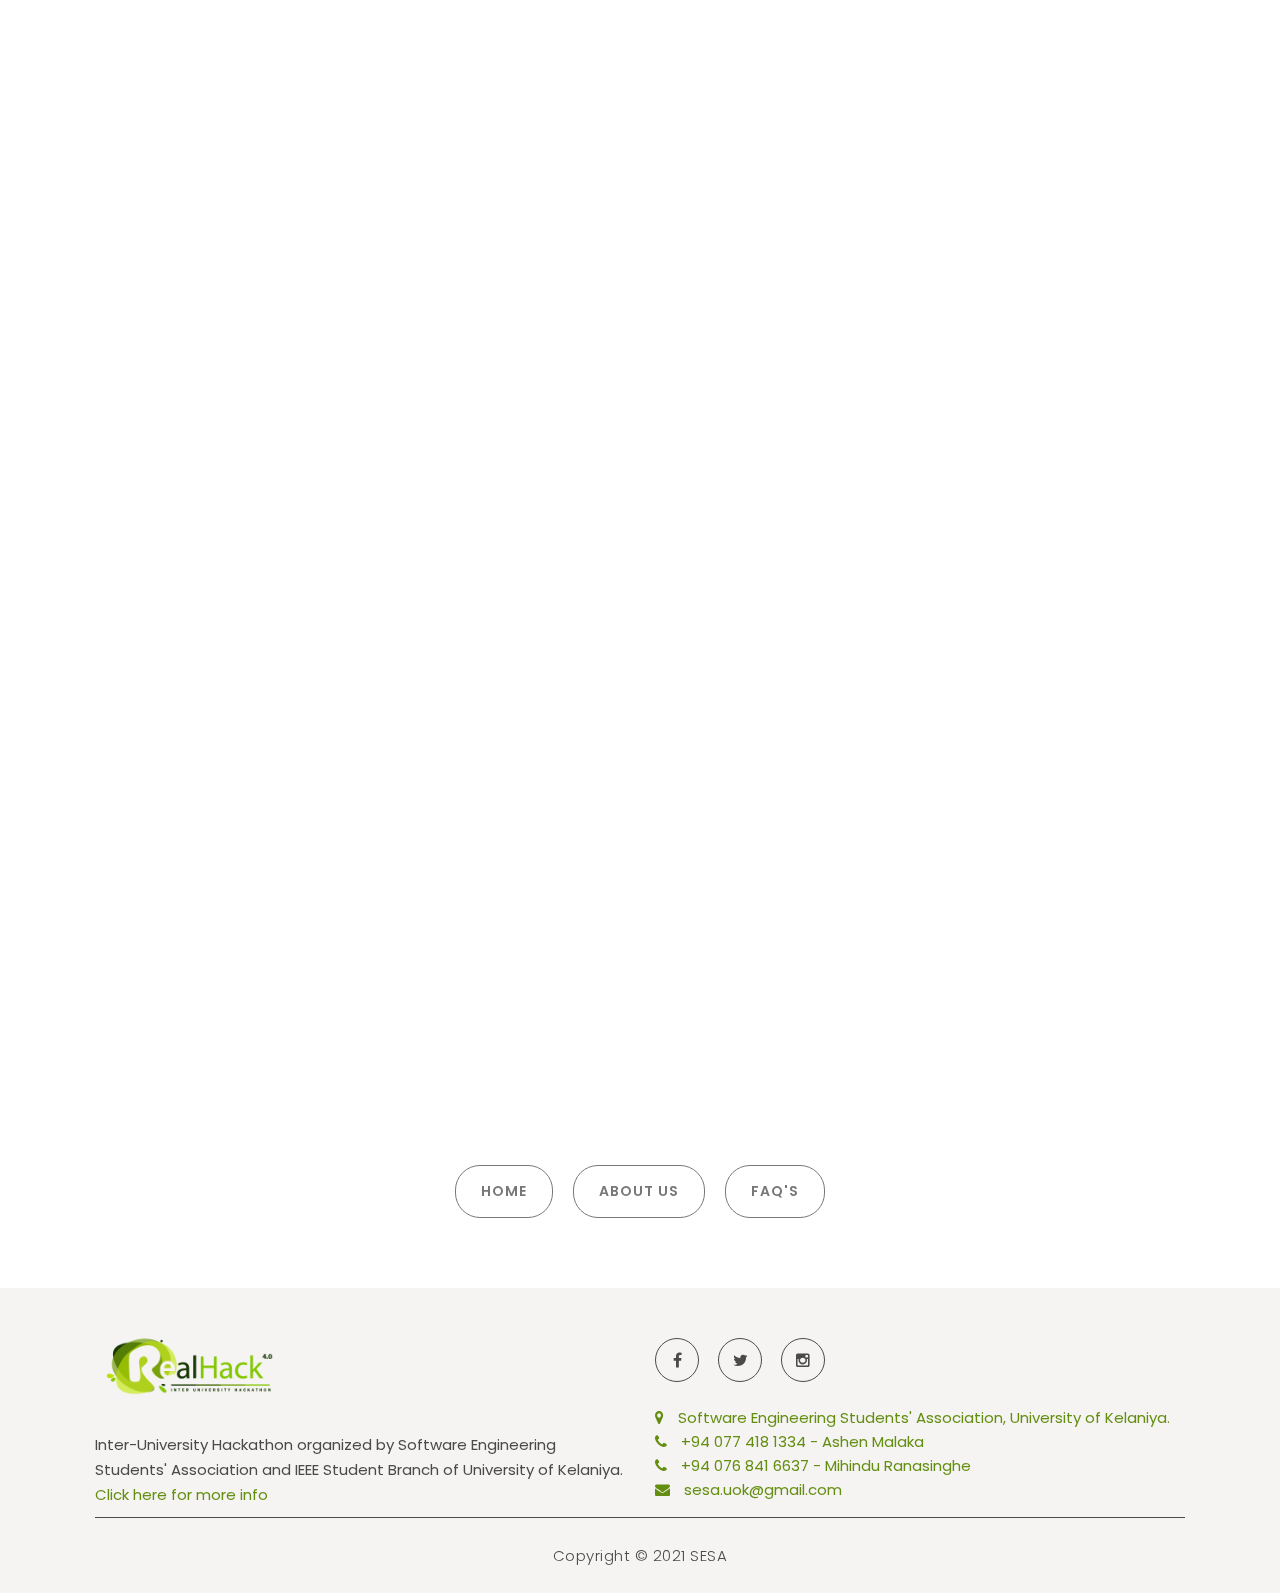
<file: memories.html>
<!DOCTYPE html>
<html lang="en">

<head>

    <meta charset="utf-8">
    <meta name="viewport" content="width=device-width, initial-scale=1, shrink-to-fit=no">
    <meta name="description" content="REAL HACK 3.0 - Official Website">
    <meta name="author" content="SESA">
    <link href="https://fonts.googleapis.com/css?family=Poppins:100,200,300,400,500,600,700,800,900&display=swap"
        rel="stylesheet">

    <title>Real Hack 4.0 | Memories</title>
    <link rel="icon" href="assets/images/icons/icon.png">

    <!-- Additional CSS Files -->

    <link rel="stylesheet" type="text/css" href="assets/css/bootstrap.min.css">
    <link rel="stylesheet" type="text/css" href="assets/css/font-awesome.css">
    <link rel="stylesheet" href="assets/css/index.css">
    <link rel="stylesheet" href="assets/css/owl-carousel.css">
    <link rel="stylesheet" href="assets/css/jquery.fancybox.css">
    <link rel="stylesheet" href="assets/css/memories.css">
    <link rel="stylesheet" href="assets/css/particles_2.css">

    <!-- Additional JS Files  -->
    <script src="assets/js/jquery-3.6.0.min.js"></script>
</head>

<body>

    <!-- ***** Preloader Start ***** -->
    <div id="preloader" style="background-image: linear-gradient(145deg, #fff 0%, #fff 100%)">
        <div class="realhack_preloader">
            <img src="assets/images/icons/loader.png">
        </div>
    </div>
    <!-- ***** Preloader End ***** -->

    <!-- ***** Animation Srart ***** -->
    <div class="anim">
        <div class="purple"></div>
        <div class="medium-blue"></div>
        <div class="light-blue"></div>
        <div class="red"></div>
        <div class="orange"></div>
        <div class="yellow"></div>
        <div class="cyan"></div>
        <div class="light-green"></div>
        <div class="lime"></div>
        <div class="magenta"></div>
        <div class="lightish-red"></div>
    </div>
    <!-- ***** Animation End ***** -->

    <!-- ***** Header Area Start ***** -->
    <header style="padding-left: 4%;" class="header-area header-sticky">
        <div class="container-fluid">
            <div class="row">
                <div class="col-12">
                    <nav class="main-nav">
                        <!-- ***** Logo Start ***** -->
                        <a href="index.html" class="logo">
                            <img style="height: 60px;" src="assets/images/objects/logo.png">
                        </a>
                        <!-- ***** Logo End ***** -->
                        <!-- ***** Menu Start ***** -->
                        <ul class="nav">
                            <li><a href="index.html">Home</a></li>
                            <li class="scroll-to-section"><a href="#realhack-1" class="menu-item">RealHack 1.0</a></li>
                            <li class="scroll-to-section"><a href="#realhack-2" class="menu-item">RealHack 2.0</a></li>
                            <li class="scroll-to-section"><a href="#realhack-3" class="menu-item">RealHack 3.0</a></li>
                        </ul>
                        <a class='menu-trigger'>
                            <span>Menu</span>
                        </a>
                        <!-- ***** Menu End ***** -->
                    </nav>
                </div>
            </div>
        </div>
    </header>
    <!-- ***** Header Area End ***** -->


    <div style="margin-top: 150px;"></div>
    <div class="left-image-decor"></div>
    <div style="margin-top: -120px;"></div>
    <!--Start of Real Hack 1 intro-->
    <section class="section header-text" id="realhack-1">
        <div class="container">
            <div class="row">
                <div class="right-text offset-lg-1 col-lg-4 col-md-12 col-sm-12 mobile-bottom-fix"
                    data-scroll-reveal="enter right move 30px over 0.2s after 0.1s"></div>
                <div class="left-image col-lg-5 col-md-12 col-sm-12 mobile-bottom-fix-big"
                    data-scroll-reveal="enter right move 30px over 0.2s after 0.1s">
                    <img src="assets/images/objects/memories_3.0.svg" style="width: 100%; margin-bottom: 30px;">
                </div>
            </div>
            <div class="row">
                <div class="col-lg-8 offset-lg-2">
                    <div class="center-heading" data-scroll-reveal="enter left move 30px over 0.2s after 0.1s">
                        <h2><em>REALHACK 1.0</em></h2>
                    </div>
                </div>
                <div class="col-lg-12 col-md-12 col-sm-12 col-xs-12"
                    data-scroll-reveal="enter left move 30px over 0.2s after 0.1s">
                    <div class="features-item">

                        <br>
                        <p style="text-align: left;" class=" lh-1">
                            The inaugural edition of Realhack was launched in September 2018. Above 160 teams from 15
                            universities registered for the pre-hack.
                            The pre-hack was hosted via HackeRank on 28th September 2018.

                            A total of 15 teams were selected for the Grand Finale which happened on 15th and 16th
                            October 2018 at the University of Kelaniya.
                            Team ReturnX from the University of Colombo School of Computing became the winners. The
                            event was successfully hosted together with our sponsors and we are always grateful for
                            their valuable contributions on making the event grandeur.
                        </p>

                        .&nbsp.&nbsp.&nbsp.
                        <br><br>
                        <!-- Finnal teams -->
                        <h5>Final Teams</h4>
                            <br>
                            <div class="final_teams">
                                <div class="team">
                                    <div class="name">biteCode</div>
                                    <div class="institute">biteCode</div>
                                </div>
                                <div class="team">
                                    <div class="name">BITSA </div>
                                    <div class="institute">Rajarata University of Sri Lanka</div>
                                </div>
                                <div class="team">
                                    <div class="name">break_hack</div>
                                    <div class="institute">Sabaragamuwa University of Sri Lanka</div>
                                </div>
                                <div class="team">
                                    <div class="name">CODEX</div>
                                    <div class="institute">University of Moratuwa</div>
                                </div>
                                <div class="team">
                                    <div class="name">Team Black Order</div>
                                    <div class="institute">University of Moratuwa</div>
                                </div>
                                <div class="team">
                                    <div class="name">ECoders</div>
                                    <div class="institute">University of Colombo School of Computing</div>
                                </div>
                                <div class="team">
                                    <div class="name">Ellipsis</div>
                                    <div class="institute">University of Sri Jayawardenpura</div>
                                </div>
                                <div class="team">
                                    <div class="name">NOBODY</div>
                                    <div class="institute">University of Moratuwa</div>
                                </div>
                                <div class="team">
                                    <div class="name">NPE</div>
                                    <div class="institute">University of Moratuwa</div>
                                </div>
                                <div class="team">
                                    <div class="name">Omni Tech</div>
                                    <div class="institute">University of Sri Jayawardenapura</div>
                                </div>
                                <div class="team">
                                    <div class="name">PHOENIX</div>
                                    <div class="institute">University of Moratuwa</div>
                                </div>
                                <div class="team">
                                    <div class="name">ReturnX</div>
                                    <div class="institute">University of Colombo School of Computing</div>
                                </div>
                                <div class="team">
                                    <div class="name">RxH5</div>
                                    <div class="institute">University of Colombo School of Computing</div>
                                </div>
                                <div class="team">
                                    <div class="name">SaasCypta</div>
                                    <div class="institute">University of Moratuwa</div>
                                </div>
                                <div class="team">
                                    <div class="name">Sucide Squad</div>
                                    <div class="institute">University of Peradeniya</div>
                                </div>
                            </div>
                            <!-- Finnal teams -->
                            .&nbsp.&nbsp.&nbsp.
                            <br><br>
                            <!-- *** Winners Section -->
                            <h5>Winners</h4>
                                <br>
                                <div class="card m-2" style="width: 15rem;">
                                    <img class="card-img-top" src="assets/images/gallery/realhack-1/rh1_1.jpg"
                                        alt="Card image cap">
                                    <div class="card-body">
                                        <h5 class="card-title">Champion</h5>
                                        <p class="card-text"><b>Team ReturnX</b> University of Colombo School of
                                            Computing</p>
                                    </div>
                                </div>
                                <div class="card m-2" style="width: 15rem;">
                                    <img class="card-img-top" src="assets/images/gallery/realhack-1/rh1_2.jpg"
                                        alt="Card image cap">
                                    <div class="card-body">
                                        <h5 class="card-title">1<sup>st</sup> Runner up</h5>
                                        <p class="card-text"><b>Team Phoenix</b> University of Moratuwa</p><br>
                                    </div>
                                </div>
                                <div class="card m-2" style="width: 15rem;">
                                    <img class="card-img-top" src="assets/images/gallery/realhack-1/rh1_3.jpg"
                                        alt="Card image cap">
                                    <div class="card-body">
                                        <h5 class="card-title">2<sup>nd</sup> Runner up</h5>
                                        <p class="card-text"><b>Team Codex</b> University of Moratuwa</p><br>
                                    </div>
                                </div>
                                <!-- Winners section end -->

                                <div style="margin-top: 5px;">.&nbsp.&nbsp.&nbsp.<br><br>
                                    <h5>Our Partners</h4>
                                        <br>
                                        <div class="ourpartners row  ">
                                            <div class="col">
                                                <img style="margin-bottom: 5px;" width="100px"
                                                    src="assets/images/sponcers/pearson.jpg">
                                                <p>Official Title partner</p>
                                            </div>
                                            <div class="col">
                                                <img style="margin-bottom: 5px;" width="200px"
                                                    src="assets/images/sponcers/sef.png">
                                                <p>Official Outreach partner</p>
                                            </div>
                                            <div class="col">
                                                <img style="margin-bottom: 5px;" width="150px"
                                                    src="assets/images/sponcers/hackathonlk.png">
                                                <p>Official Online-event partner</p>
                                            </div>
                                        </div>

                                        <div class="ourpartners row">
                                            <div class="col">
                                                <img style="margin-bottom: 5px;" width="100px"
                                                    src="assets/images/sponcers/nestle.png">
                                                <p>Official Food partner</p>
                                            </div>
                                            <div class="col">
                                                <img style="margin-bottom: 5px;" width="100px"
                                                    src="assets/images/sponcers/redbull.png">
                                                <p>Official Beverage partner</p>
                                            </div>
                                            <div class="col">
                                                <img style="margin-bottom: 5px;" width="100px"
                                                    src="assets/images/sponcers/avian.jpg">
                                                <p>Official Security partner</p>
                                            </div>
                                        </div>

                                        <div class="ourpartners row">
                                            <div class="col">
                                                <img style="margin-bottom: 5px;" width="100px"
                                                    src="assets/images/icons/ieee-logo.png">
                                                <p>Official Collaborative partner</p>
                                            </div>

                                        </div>

                                </div>
                                .&nbsp.&nbsp.&nbsp.
                                <div style="margin-bottom: 40px;"></div>

                                <!-- Real Hack 1  Gallery -->
                                <section class="section">
                                    <div class="container col-lg-9 col-md-11 col-sm-11 mobile-bottom-fix-big">
                                        <div class="row  ">
                                            <div class="col-lg-4 col-md-12 mb-4 mb-lg-0">
                                                <a href="assets/images/gallery/realhack-1/1.jpg" data-fancybox="images">
                                                    <img class="w-100 shadow-1-strong rounded mb-4"
                                                        src="assets/images/gallery/realhack-1/1.jpg" />
                                                </a>
                                                <a href="assets/images/gallery/realhack-1/2.jpg" data-fancybox="images">
                                                    <img class="w-100 shadow-1-strong rounded mb-4"
                                                        src="assets/images/gallery/realhack-1/2.jpg" />
                                                </a>
                                                <a href="assets/images/gallery/realhack-1/4.jpg" data-fancybox="images">
                                                    <img class="w-100 shadow-1-strong rounded mb-4"
                                                        src="assets/images/gallery/realhack-1/4.jpg" />
                                                </a>
                                            </div>

                                            <div class="col-lg-4 mb-4 mb-lg-0">
                                                <a href="assets/images/gallery/realhack-1/6.jpg" data-fancybox="images">
                                                    <img class="w-100 shadow-1-strong rounded mb-4"
                                                        src="assets/images/gallery/realhack-1/6.jpg" />
                                                </a>

                                                <a href="assets/images/gallery/realhack-1/3.jpg" data-fancybox="images">
                                                    <img class="w-100 shadow-1-strong rounded mb-4"
                                                        src="assets/images/gallery/realhack-1/3.jpg" />
                                                </a>
                                            </div>

                                            <div class="col-lg-4 mb-4 mb-lg-0">
                                                <a href="assets/images/gallery/realhack-1/5.jpg" data-fancybox="images">
                                                    <img class="w-100 shadow-1-strong rounded mb-4"
                                                        src="assets/images/gallery/realhack-1/5.jpg" />
                                                </a>
                                                <a href="assets/images/gallery/realhack-1/photo.png"
                                                    data-fancybox="images">
                                                    <img class="w-100 shadow-1-strong rounded mb-4"
                                                        src="assets/images/gallery/realhack-1/photo.png" />
                                                </a>
                                                <a href="assets/images/gallery/realhack-1/7.jpg" data-fancybox="images">
                                                    <img class="w-100 shadow-1-strong rounded mb-4"
                                                        src="assets/images/gallery/realhack-1/7.jpg" />
                                                </a>
                                            </div>
                                        </div>
                                    </div>
                                </section>
                                <!--End of Real Hack 1  Gallery -->
                    </div>
                </div>
            </div>
        </div>
    </section>
    <!--End of Real Hack 1 intro-->

    <div class="right-image-decor"></div>
    <div style="margin-top: 100px;"></div>

    <!--Start of Real Hack 2 intro  <div class="left-image-decor"></div>-->
    <section class="section" id="realhack-2">
        <div class="container ">
            <div class="row">
                <div class="col-lg-8 offset-lg-2">
                    <div class="center-heading" data-scroll-reveal="enter right move 30px over 0.2s after 0.1s">
                        <h2><em>REALHACK 2.0</em></h2>
                    </div>
                </div>
                <div class="col-lg-12 col-md-12 col-sm-12 col-xs-12"
                    data-scroll-reveal="enter right move 30px over 0.2s after 0.1s">
                    <div class="features-item">

                        <br>
                        <p style="text-align: left;" class=" lh-1">
                            After the tremendous success of Realhack 1.0, Realhack 2.0 was launched.
                            A total of 280 teams registered for RealHack 2.0 and the preliminary round was hosted on
                            www.hackerrank.com on 2nd November 2019.

                            Out of 280, 15 teams were selected for the Grand Finale which happened on 7th and 8th
                            November 2019 at Sri Dharmaloka Hall, University of Kelaniya.
                            The event was successfully hosted together with our sponsors and we are always grateful for
                            their valuable contributions on making the event grandeur.
                        </p>

                        .&nbsp.&nbsp.&nbsp.
                        <br><br>
                        <!-- Finnal teams -->
                        <h5>Final Teams</h4>
                            <br>
                            <div class="final_teams">
                                <div class="team">
                                    <div class="name">Pulse</div>
                                    <div class="institute">Universiy of Moratuwa</div>
                                </div>
                                <div class="team">
                                    <div class="name">CTD</div>
                                    <div class="institute">University of Moratuwa</div>
                                </div>
                                <div class="team">
                                    <div class="name">Art of War</div>
                                    <div class="institute">University of Moratuwa</div>
                                </div>
                                <div class="team">
                                    <div class="name">bitHeads</div>
                                    <div class="institute">University of Moratuwa</div>
                                </div>
                                <div class="team">
                                    <div class="name">The Tesseract</div>
                                    <div class="institute">University of Colombo School of Computing</div>
                                </div>
                                <div class="team">
                                    <div class="name">Brogrammers</div>
                                    <div class="institute">University of Moratuwa</div>
                                </div>
                                <div class="team">
                                    <div class="name">Data_Pirates</div>
                                    <div class="institute">University of Moratuwa</div>
                                </div>
                                <div class="team">
                                    <div class="name">BLACK_HAWKS</div>
                                    <div class="institute">University of Sri Jayawardenapura</div>
                                </div>
                                <div class="team">
                                    <div class="name">BitLordz</div>
                                    <div class="institute">University of Moratuwa</div>
                                </div>
                                <div class="team">
                                    <div class="name">Error 007 </div>
                                    <div class="institute">University of Colombo</div>
                                </div>
                                <div class="team">
                                    <div class="name">Dbuggers</div>
                                    <div class="institute">University of Colombo School of Computing</div>
                                </div>
                                <div class="team">
                                    <div class="name">ReactoR</div>
                                    <div class="institute">University of Moratuwa</div>
                                </div>
                                <div class="team">
                                    <div class="name">Team_Volt</div>
                                    <div class="institute">Information Institute of Technology</div>
                                </div>
                                <div class="team">
                                    <div class="name">Kingslayers</div>
                                    <div class="institute">University of Moratuwa</div>
                                </div>
                                <div class="team">
                                    <div class="name">Codelt</div>
                                    <div class="institute">University of Moratuwa</div>
                                </div>
                            </div>
                            <!-- Finnal teams -->

                            .&nbsp.&nbsp.&nbsp.
                            <br><br>
                            <!-- *** Winners Section -->
                            <h5>Winners</h4>
                                <br>
                                <div class="card m-2" style="width: 15rem;">
                                    <img class="card-img-top" src="assets/images/gallery/realhack-2/1stplace.jpg"
                                        alt="Card image cap">
                                    <div class="card-body">
                                        <h5 class="card-title">Champion</h5>
                                        <p class="card-text"><b>Team Dbuggers</b> University of Sri Jayewardenepura</p>
                                    </div>
                                </div>
                                <div class="card m-2" style="width: 15rem;">
                                    <img class="card-img-top" src="assets/images/gallery/realhack-2/2ndplace.jpg"
                                        alt="Card image cap">
                                    <div class="card-body">
                                        <h5 class="card-title">1<sup>st</sup> Runner up</h5>
                                        <p class="card-text"><b>Team Pulse</b> University of Moratuwa</p><br>
                                    </div>
                                </div>
                                <div class="card m-2" style="width: 15rem;">
                                    <img class="card-img-top" src="assets/images/gallery/realhack-2/3rdplace.jpg"
                                        alt="Card image cap">
                                    <div class="card-body">
                                        <h5 class="card-title">2<sup>nd</sup> Runner up</h5>
                                        <p class="card-text"><b>Kingslayers</b> University of Moratuwa</p><br>
                                    </div>
                                </div>
                                <!-- Winners section end -->

                                <div style="margin-top: 5px;">
                                    .&nbsp.&nbsp.&nbsp.
                                    <br><br>
                                    <h5>Our Partners</h4>
                                        <br>
                                        <div class="ourpartners row  ">
                                            <div class="col">
                                                <img style="margin-bottom: 5px;" width="200px"
                                                    src="assets/images/sponcers/Insharplogo.png">
                                                <p>Official Gold partner</p>
                                            </div>
                                            <div class="col">
                                                <img style="margin-bottom: 5px;" width="75px" height="75px"
                                                    src="assets/images/sponcers/cmslogo.png">
                                                <p>Official Silver partner</p>
                                            </div>
                                            <div class="col">
                                                <img style="margin-bottom: 5px;" width="200px"
                                                    src="assets/images/sponcers/ceylex.jpg">
                                                <p>Official Silver partner</p>
                                            </div>

                                        </div>
                                        <div class="ourpartners row">
                                            <div class="col">
                                                <img style="margin-bottom: 5px;" width="100px"
                                                    src="assets/images/sponcers/nescafe.jpg">
                                                <p>Official Beverage partner</p>
                                            </div>
                                            <div class="col">
                                                <img style="margin-bottom: 5px;" width="200px"
                                                    src="assets/images/sponcers/sef.png">
                                                <p>Official Outreach partner</p>
                                            </div>
                                            <div class="col">
                                                <img style="margin-bottom: 5px;" width="150px"
                                                    src="assets/images/sponcers/hackathonlk.png">
                                                <p>Official Online-event partner</p>
                                            </div>
                                        </div>

                                        <div class="ourpartners row">
                                            <div class="col">
                                                <img style="margin-bottom: 0px;" width="150px" height="50px"
                                                    src="assets/images/sponcers/zone.png">
                                                <p>Official Mentoring partner</p>
                                            </div>
                                            <div class="col">
                                                <img style="margin-bottom: 5px;" width="100px"
                                                    src="assets/images/sponcers/tribber.png">
                                                <p>Official Digital Media partner</p>
                                            </div>
                                            <div class="col">
                                                <img style="margin-bottom: 5px;" width="100px"
                                                    src="assets/images/icons/ieee-logo.png">
                                                <p>Official Collaborative partner</p>
                                            </div>
                                        </div>

                                        <div class="ourpartners row">
                                            <div class="col">
                                                <img style="margin-bottom: 5px;" width="100px"
                                                    src="assets/images/sponcers/wizard.png">
                                                <p>Official Photographic partner</p>
                                            </div>

                                        </div>

                                </div>
                                .&nbsp.&nbsp.&nbsp.

                                <div style="margin-bottom: 40px;"></div>

                                <!-- Real Hack 2  Gallery -->
                                <section class="section">
                                    <div class="container col-lg-9 col-md-11 col-sm-11 mobile-bottom-fix-big">
                                        <div class="row  ">
                                            <div class="col-lg-4 col-md-12 mb-4 mb-lg-0">
                                                <a href="assets/images/gallery/realhack-2/1.jpg" data-fancybox="images">
                                                    <img class="w-100 shadow-1-strong rounded mb-4"
                                                        src="assets/images/gallery/realhack-2/1.jpg" />
                                                </a>
                                                <a href="assets/images/gallery/realhack-2/2.jpg" data-fancybox="images">
                                                    <img class="w-100 shadow-1-strong rounded mb-4"
                                                        src="assets/images/gallery/realhack-2/2.jpg" />
                                                </a>
                                                <a href="assets/images/gallery/realhack-2/6.jpg" data-fancybox="images">
                                                    <img class="w-100 shadow-1-strong rounded mb-4"
                                                        src="assets/images/gallery/realhack-2/6.jpg" />
                                                </a>
                                            </div>

                                            <div class="col-lg-4 mb-4 mb-lg-0">
                                                <a href="assets/images/gallery/realhack-2/7.jpg" data-fancybox="images">
                                                    <img class="w-100 shadow-1-strong rounded mb-4"
                                                        src="assets/images/gallery/realhack-2/7.jpg" />
                                                </a>
                                                <a href="assets/images/gallery/realhack-2/3.jpg" data-fancybox="images">
                                                    <img class="w-100 shadow-1-strong rounded mb-4"
                                                        src="assets/images/gallery/realhack-2/3.jpg" />
                                                </a>
                                            </div>

                                            <div class="col-lg-4 mb-4 mb-lg-0">
                                                <a href="assets/images/gallery/realhack-2/5.jpg" data-fancybox="images">
                                                    <img class="w-100 shadow-1-strong rounded mb-4"
                                                        src="assets/images/gallery/realhack-2/5.jpg" />
                                                </a>
                                                <a href="assets/images/gallery/realhack-2/9.jpg" data-fancybox="images">
                                                    <img class="w-100 shadow-1-strong rounded mb-4"
                                                        src="assets/images/gallery/realhack-2/9.jpg" />
                                                </a>
                                                <a href="assets/images/gallery/realhack-2/4.jpg" data-fancybox="images">
                                                    <img id="lastimg" class="w-100 shadow-1-strong rounded mb-4"
                                                        src="assets/images/gallery/realhack-2/4.jpg" />
                                                </a>
                                            </div>
                                        </div>
                                    </div>
                                </section>
                                <!--End of Real Hack 2  Gallery -->
                    </div>
                </div>
            </div>
        </div>
    </section>
    <!--End of Real Hack 2 intro-->

    <!--Start of Real Hack 3 intro  <div class="left-image-decor"></div>-->
    <section class="section" id="realhack-3">
        <div class="container ">
            <div class="row">
                <div class="col-lg-8 offset-lg-2">
                    <div class="center-heading" data-scroll-reveal="enter right move 30px over 0.2s after 0.1s">
                        <h2><em>REALHACK 3.0</em></h2>
                    </div>
                </div>
                <div class="col-lg-12 col-md-12 col-sm-12 col-xs-12"
                    data-scroll-reveal="enter right move 30px over 0.2s after 0.1s">
                    <div class="features-item">

                        <br>
                        <p style="text-align: left;" class=" lh-1">
                            After the tremendous success of Realhack 1.0, Realhack 2.0 & Realhack 3.0 was launched.
                            A total of 220 teams registered for RealHack 3.0 and the preliminary round was hosted on
                            www.hackerrank.com on 4th of November 2021.

                            Out of 220, 15 teams were selected for the Grand Finale which happened on 20th and 21th
                            January 2022 at Online platform.
                            The event was successfully hosted together with our sponsors and we are always grateful for
                            their valuable contributions on making the event grandeur.
                        </p>

                        .&nbsp.&nbsp.&nbsp.
                        <br><br>
                        <!-- Finnal teams -->
                        <h5>Final Teams</h4>
                            <br>
                            <div class="final_teams">
                                <div class="team">
                                    <div class="name">TEAM BLACKHAWKS</div>
                                    <div class="institute">Universiy of Sri Jayewardenepura</div>
                                </div>
                                <div class="team">
                                    <div class="name">EYECODERS</div>
                                    <div class="institute">University of Peradeniya</div>
                                </div>
                                <div class="team">
                                    <div class="name">BUMBLEBEE</div>
                                    <div class="institute">University of Sri Jayewardenepura</div>
                                </div>
                                <div class="team">
                                    <div class="name">X2Y</div>
                                    <div class="institute">University of Moratuwa</div>
                                </div>
                                <div class="team">
                                    <div class="name">CODE360</div>
                                    <div class="institute">University of Colombo (UCSC)</div>
                                </div>
                                <div class="team">
                                    <div class="name">CIPHER</div>
                                    <div class="institute">University of Peradeniya</div>
                                </div>
                                <div class="team">
                                    <div class="name">TADA</div>
                                    <div class="institute">University of Moratuwa</div>
                                </div>
                                <div class="team">
                                    <div class="name">KITES</div>
                                    <div class="institute">University of Moratuwa</div>
                                </div>
                                <div class="team">
                                    <div class="name">KILL-O-BYTES</div>
                                    <div class="institute">University of Colombo (UCSC)</div>
                                </div>
                                <div class="team">
                                    <div class="name">ATRAX</div>
                                    <div class="institute">University of Moratuwa</div>
                                </div>
                                <div class="team">
                                    <div class="name">RULE_BREAKERS</div>
                                    <div class="institute">University of Moratuwa</div>
                                </div>
                                <div class="team">
                                    <div class="name">NEXT LEVEL</div>
                                    <div class="institute">University of Moratuwa</div>
                                </div>
                                <div class="team">
                                    <div class="name">SHADOW  CODERS</div>
                                    <div class="institute">University of Colombo (UCSC)</div>
                                </div>
                                <div class="team">
                                    <div class="name">COD3RAIDERS</div>
                                    <div class="institute">Sabaragamuwa University</div>
                                </div>
                                <div class="team">
                                    <div class="name">7R4C3R</div>
                                    <div class="institute">University of Colombo (UCSC)</div>
                                </div>
                            </div>
                            <!-- Finnal teams -->

                            .&nbsp.&nbsp.&nbsp.
                            <br><br>
                            <!-- *** Winners Section -->
                            <h5>Winners</h4>
                                <br>
                                <div class="card mb-3" style="width: 50rem;">
                                    <img class="card-img-top" src="assets/images/gallery/realhack-3/Winers.jpeg"
                                        alt="Card image cap">
                                    <!-- <div class="card-body">
                                        <h5 class="card-title">Champion</h5>
                                        <p class="card-text"><b>Team Dbuggers</b> University of Sri Jayewardenepura</p>
                                    </div> -->
                                </div>
                                <!-- Winners section end -->

                                <div style="margin-top: 5px;">
                                    .&nbsp.&nbsp.&nbsp.
                                    <br><br>
                                    <h5>Our Partners</h4>
                                        <br>
                                        <div class="ourpartners row  ">
                                            <div class="col">
                                                <img style="margin-bottom: 5px;" width="100px"
                                                    src="assets/images/sponcers/IFS.png">
                                                <p>Official Platinum partner</p>
                                            </div>
                                            <div class="col">
                                                <img style="margin-bottom: 5px;" width="150px"
                                                    src="assets/images/sponcers/hatchyard.png">
                                                <p>Official Gold partner</p>
                                            </div>
                                            <div class="col">
                                                <img style="margin-bottom: 5px;" width="200px"
                                                    src="assets/images/sponcers/hackathonlk.png">
                                                <p>Official Online-event partner</p>
                                            </div>

                                        </div>
                                        <div class="ourpartners row">
                                            <div class="col">
                                                <img style="margin-bottom: 5px;" width="150px"
                                                    src="assets/images/sponcers/wave black.png">
                                                <p>Official Audio partner</p>
                                            </div>
                                            <div class="col">
                                                <img style="margin-bottom: 5px;"width="150px"
                                                    src="assets/images/sponcers/wizard logo.png">
                                                <p>Official Outreach partner</p>
                                            </div>
                                            <div class="col">
                                                <img style="margin-bottom: 5px;" width="150px"
                                                    src="assets/images/sponcers/zincat.png">
                                                <p>Official Elite Mentoring partner</p>
                                            </div>
                                        </div>

                                        <div class="ourpartners row">
                                            
                                            <div class="col">
                                                <img style="margin-bottom: 5px;" width="200px"
                                                    src="assets/images/sponcers/shutters blue 1.png">
                                                <p>Official Photographic partner</p>
                                            </div>
                                        </div>
                                </div>
                                .&nbsp.&nbsp.&nbsp.

                                <div style="margin-bottom: 40px;"></div>

                                <!-- Real Hack 3  Gallery -->
                                <section class="section">
                                    <div class="container col-lg-9 col-md-11 col-sm-11 mobile-bottom-fix-big">
                                        <div class="row  ">
                                            <div class="col-lg-4 col-md-12 mb-4 mb-lg-0">
                                                <a href="assets/images/gallery/realhack-3/228694146_581092409549721_8749064254350396196_n.jpg" data-fancybox="images">
                                                    <img class="w-100 shadow-1-strong rounded mb-4"
                                                        src="assets/images/gallery/realhack-3/228694146_581092409549721_8749064254350396196_n.jpg" />
                                                </a>
                                                <a href="assets/images/gallery/realhack-3/231944672_218726860041858_1164921033218671291_n.jpg" data-fancybox="images">
                                                    <img class="w-100 shadow-1-strong rounded mb-4"
                                                        src="assets/images/gallery/realhack-3/231944672_218726860041858_1164921033218671291_n.jpg" />
                                                </a>
                                                <a href="assets/images/gallery/realhack-3/271425443_1116910545744848_3588475973386115607_n.jpeg" data-fancybox="images">
                                                    <img class="w-100 shadow-1-strong rounded mb-4"
                                                        src="assets/images/gallery/realhack-3/271425443_1116910545744848_3588475973386115607_n.jpeg" />
                                                </a>
                                            </div>

                                            <div class="col-lg-4 mb-4 mb-lg-0">
                                                <a href="assets/images/gallery/realhack-3/242148507_105427751893106_8081754104778761477_n.jpg" data-fancybox="images">
                                                    <img class="w-100 shadow-1-strong rounded mb-4"
                                                        src="assets/images/gallery/realhack-3/242148507_105427751893106_8081754104778761477_n.jpg" />
                                                </a>
                                                <a href="assets/images/gallery/realhack-3/272169165_464836875053810_720913915563732493_n.jpeg" data-fancybox="images">
                                                    <img class="w-100 shadow-1-strong rounded mb-4"
                                                        src="assets/images/gallery/realhack-3/272169165_464836875053810_720913915563732493_n.jpeg" />
                                                </a>
                                            </div>

                                            <div class="col-lg-4 mb-4 mb-lg-0">
                                                <a href="assets/images/gallery/realhack-3/237057223_1020047902103596_5894761871579743302_n.jpg" data-fancybox="images">
                                                    <img class="w-100 shadow-1-strong rounded mb-4"
                                                        src="assets/images/gallery/realhack-3/237057223_1020047902103596_5894761871579743302_n.jpg" />
                                                </a>
                                                <a href="assets/images/gallery/realhack-3/241180133_168776885387108_6449137597456858828_n.jpg" data-fancybox="images">
                                                    <img class="w-100 shadow-1-strong rounded mb-4"
                                                        src="assets/images/gallery/realhack-3/241180133_168776885387108_6449137597456858828_n.jpg" />
                                                </a>
                                                <a href="assets/images/gallery/realhack-3/272188354_886273725401475_6606585190010104207_n.jpeg" data-fancybox="images">
                                                    <img id="lastimg" class="w-100 shadow-1-strong rounded mb-4"
                                                        src="assets/images/gallery/realhack-3/272188354_886273725401475_6606585190010104207_n.jpeg" />
                                                </a>
                                            </div>
                                        </div>
                                    </div>
                                </section>
                                <!--End of Real Hack 3  Gallery -->
                    </div>
                </div>
            </div>
        </div>
    </section>
    <!--End of Real Hack 3 intro-->

    <!-- **** Footer Buttons Start **** -->
    <div class="container more_buttons_2">
        <div class="row d-flex justify-content-center">
            <a href="index.html" class="more-button">Home</a>
            <!--      <a href="registrations.html"  class="more-button">Register Now</a> **** display none Change Here **** -->
            <a href="about.html" class="more-button">about us</a>
            <a href="FAQ's.html" class="more-button">FAQ's</a>
        </div>
    </div>
    <!-- **** Footer Buttons End **** -->

    <!-- ***** Footer Start ***** -->
    <footer class="footer2">
        <div class="container">
            <div class="row">
                <div class="col-lg-6 col-md-12 col-sm-12">
                    <img src="assets/images/objects/banner_logo.png" style="height: 80px;">
                    <br><br>
                    <p>Inter-University Hackathon organized by Software Engineering Students' Association and IEEE
                        Student Branch of University of Kelaniya.
                        <br><a href="about.html">Click here for more info</a>
                    </p>
                </div>
                <div class="col-lg-6 col-md-12 col-sm-12" style="margin-top: -20px;">
                    <ul class="social">
                        <li><a href="https://www.facebook.com/realhacklk/" target="_blank"><i
                                    class="fa fa-facebook"></i></a></li>
                        <li><a href="https://twitter.com/realhacklk?lang=en" target="_blank"><i
                                    class="fa fa-twitter"></i></a></li>
                        <li><a href="https://www.instagram.com/realhack_uok/?hl=en" target="_blank"><i
                                    class="fa fa-instagram"></i></a></li>
                    </ul>
                    <br>
                    <ul class="contact">
                        <li><a href="https://g.page/UoK_Sri-Lanka?share" target="_blank"><i
                                    class="fa fa-map-marker"></i> Software Engineering Students' Association, University
                                of Kelaniya.</a></li>
                        <li><a href="tel: +94 077 418 1334"><i class="fa fa-phone"></i> +94 077 418 1334 - Ashen
                                Malaka</a></li>
                        <li><a href="tel: +94 076 841 6637"><i class="fa fa-phone"></i> +94 076 841 6637 - Mihindu
                                Ranasinghe</a></li>
                        <li><a href="mailto: sesa.uok@gmail.com"><i class="fa fa-envelope"></i> sesa.uok@gmail.com</a>
                        </li>
                    </ul>
                </div>
            </div>

            <div class="row">
                <div class="col-lg-12">
                    <div class="sub-footer">
                        <p>Copyright &copy; 2021 SESA</p>
                    </div>
                </div>
            </div>
        </div>
    </footer>



    <!-- **** JS Scripts ****-->
    <!-- Bootstrap -->
    <script src="assets/js/popper.js"></script>
    <script src="assets/js/bootstrap.min.js"></script>

    <!-- Plugins -->
    <script src="assets/js/owl-carousel.js"></script>
    <script src="assets/js/scrollreveal.min.js"></script>
    <script src="assets/js/jquery.fancybox.js"></script>

    <!-- Global Init -->
    <script src="assets/js/custom.js"></script>

</body>

</html>
</file>
<file: assets/css/about.css>
#sesa,
#setu {
  padding-top: 100px;
  position: relative;
  z-index: 9;
}
</file>
<file: assets/css/particles_2.css>
.anim {
  opacity: 0.1;
  position: absolute;
  width: 100%;
  height: 100%;
}

.anim:active div,
.anim:active div::before,
.anim:active div::after {
  padding: 80px;
}

.anim div,
.anim div::before,
.anim div::after {
  content: '';
  position: fixed;
  top: 0;
  left: 0;
  opacity: 0.9;
  -webkit-transform-origin: top;
          transform-origin: top;
  -webkit-transition: all 5s linear 0s;
  transition: all 5s linear 0s;
}

.purple {
  -webkit-animation: purple linear 30s alternate infinite;
          animation: purple linear 30s alternate infinite;
  border: 2px solid #241379;
  border-radius: 100%;
  width: 23px;
  height: 23px;
  -webkit-transform: translate3d(56vw, 46vh, 0);
          transform: translate3d(56vw, 46vh, 0);
  z-index: 5;
}

.purple::before {
  -webkit-animation: purple-pseudo linear 15s alternate infinite;
          animation: purple-pseudo linear 15s alternate infinite;
  background: #241379;
  border: 2px solid #241379;
  width: 38px;
  height: 41px;
  -webkit-transform: translate3d(23vw, 24vh, 0) rotate(130deg);
          transform: translate3d(23vw, 24vh, 0) rotate(130deg);
}

.purple::after {
  -webkit-animation: purple-pseudo linear 20s alternate infinite;
          animation: purple-pseudo linear 20s alternate infinite;
  border: 2px solid #241379;
  width: 18px;
  height: 48px;
  -webkit-transform: translate3d(-20vw, -20vh, 0) rotate(332deg);
          transform: translate3d(-20vw, -20vh, 0) rotate(332deg);
}

@-webkit-keyframes purple {
  50% {
    -webkit-transform: translate3d(72vw, 36vh, 0);
            transform: translate3d(72vw, 36vh, 0);
  }
  100% {
    -webkit-transform: translate3d(73vw, 31vh, 0);
            transform: translate3d(73vw, 31vh, 0);
  }
}

@keyframes purple {
  50% {
    -webkit-transform: translate3d(72vw, 36vh, 0);
            transform: translate3d(72vw, 36vh, 0);
  }
  100% {
    -webkit-transform: translate3d(73vw, 31vh, 0);
            transform: translate3d(73vw, 31vh, 0);
  }
}

@-webkit-keyframes purple-pseudo {
  33% {
    -webkit-transform: translate3d(-32vw, 32vh, 0) rotate(256deg);
            transform: translate3d(-32vw, 32vh, 0) rotate(256deg);
  }
  100% {
    -webkit-transform: translate3d(-2vw, -6vh, 0) rotate(254deg);
            transform: translate3d(-2vw, -6vh, 0) rotate(254deg);
  }
}

@keyframes purple-pseudo {
  33% {
    -webkit-transform: translate3d(-32vw, 32vh, 0) rotate(256deg);
            transform: translate3d(-32vw, 32vh, 0) rotate(256deg);
  }
  100% {
    -webkit-transform: translate3d(-2vw, -6vh, 0) rotate(254deg);
            transform: translate3d(-2vw, -6vh, 0) rotate(254deg);
  }
}

.medium-blue {
  -webkit-animation: medium-blue linear 30s alternate infinite;
          animation: medium-blue linear 30s alternate infinite;
  border: 2px solid #2185bf;
  border-radius: 100%;
  width: 44px;
  height: 44px;
  -webkit-transform: translate3d(36vw, 74vh, 0);
          transform: translate3d(36vw, 74vh, 0);
  z-index: 12;
}

.medium-blue::before {
  -webkit-animation: medium-blue-pseudo linear 15s alternate infinite;
          animation: medium-blue-pseudo linear 15s alternate infinite;
  background: #2185bf;
  border: 2px solid #2185bf;
  width: 18px;
  height: 44px;
  -webkit-transform: translate3d(-19vw, 7vh, 0) rotate(11deg);
          transform: translate3d(-19vw, 7vh, 0) rotate(11deg);
}

.medium-blue::after {
  -webkit-animation: medium-blue-pseudo linear 20s alternate infinite;
          animation: medium-blue-pseudo linear 20s alternate infinite;
  border: 2px solid #2185bf;
  width: 18px;
  height: 40px;
  -webkit-transform: translate3d(14vw, -64vh, 0) rotate(118deg);
          transform: translate3d(14vw, -64vh, 0) rotate(118deg);
}

@-webkit-keyframes medium-blue {
  50% {
    -webkit-transform: translate3d(14vw, 43vh, 0);
            transform: translate3d(14vw, 43vh, 0);
  }
  100% {
    -webkit-transform: translate3d(34vw, 15vh, 0);
            transform: translate3d(34vw, 15vh, 0);
  }
}

@keyframes medium-blue {
  50% {
    -webkit-transform: translate3d(14vw, 43vh, 0);
            transform: translate3d(14vw, 43vh, 0);
  }
  100% {
    -webkit-transform: translate3d(34vw, 15vh, 0);
            transform: translate3d(34vw, 15vh, 0);
  }
}

@-webkit-keyframes medium-blue-pseudo {
  33% {
    -webkit-transform: translate3d(70vw, -17vh, 0) rotate(20deg);
            transform: translate3d(70vw, -17vh, 0) rotate(20deg);
  }
  100% {
    -webkit-transform: translate3d(61vw, 80vh, 0) rotate(98deg);
            transform: translate3d(61vw, 80vh, 0) rotate(98deg);
  }
}

@keyframes medium-blue-pseudo {
  33% {
    -webkit-transform: translate3d(70vw, -17vh, 0) rotate(20deg);
            transform: translate3d(70vw, -17vh, 0) rotate(20deg);
  }
  100% {
    -webkit-transform: translate3d(61vw, 80vh, 0) rotate(98deg);
            transform: translate3d(61vw, 80vh, 0) rotate(98deg);
  }
}

.light-blue {
  -webkit-animation: light-blue linear 30s alternate infinite;
          animation: light-blue linear 30s alternate infinite;
  border: 2px solid #1fbce1;
  border-radius: 100%;
  width: 44px;
  height: 44px;
  -webkit-transform: translate3d(84vw, 91vh, 0);
          transform: translate3d(84vw, 91vh, 0);
  z-index: 1;
}

.light-blue::before {
  -webkit-animation: light-blue-pseudo linear 15s alternate infinite;
          animation: light-blue-pseudo linear 15s alternate infinite;
  background: #1fbce1;
  border: 2px solid #1fbce1;
  width: 41px;
  height: 29px;
  -webkit-transform: translate3d(-12vw, -76vh, 0) rotate(238deg);
          transform: translate3d(-12vw, -76vh, 0) rotate(238deg);
}

.light-blue::after {
  -webkit-animation: light-blue-pseudo linear 20s alternate infinite;
          animation: light-blue-pseudo linear 20s alternate infinite;
  border: 2px solid #1fbce1;
  width: 8px;
  height: 19px;
  -webkit-transform: translate3d(-83vw, 6vh, 0) rotate(133deg);
          transform: translate3d(-83vw, 6vh, 0) rotate(133deg);
}

@-webkit-keyframes light-blue {
  50% {
    -webkit-transform: translate3d(87vw, 12vh, 0);
            transform: translate3d(87vw, 12vh, 0);
  }
  100% {
    -webkit-transform: translate3d(97vw, 9vh, 0);
            transform: translate3d(97vw, 9vh, 0);
  }
}

@keyframes light-blue {
  50% {
    -webkit-transform: translate3d(87vw, 12vh, 0);
            transform: translate3d(87vw, 12vh, 0);
  }
  100% {
    -webkit-transform: translate3d(97vw, 9vh, 0);
            transform: translate3d(97vw, 9vh, 0);
  }
}

@-webkit-keyframes light-blue-pseudo {
  33% {
    -webkit-transform: translate3d(-34vw, 10vh, 0) rotate(48deg);
            transform: translate3d(-34vw, 10vh, 0) rotate(48deg);
  }
  100% {
    -webkit-transform: translate3d(-15vw, 72vh, 0) rotate(142deg);
            transform: translate3d(-15vw, 72vh, 0) rotate(142deg);
  }
}

@keyframes light-blue-pseudo {
  33% {
    -webkit-transform: translate3d(-34vw, 10vh, 0) rotate(48deg);
            transform: translate3d(-34vw, 10vh, 0) rotate(48deg);
  }
  100% {
    -webkit-transform: translate3d(-15vw, 72vh, 0) rotate(142deg);
            transform: translate3d(-15vw, 72vh, 0) rotate(142deg);
  }
}

.red {
  -webkit-animation: red linear 30s alternate infinite;
          animation: red linear 30s alternate infinite;
  border: 2px solid #b62f56;
  border-radius: 100%;
  width: 13px;
  height: 13px;
  -webkit-transform: translate3d(70vw, 44vh, 0);
          transform: translate3d(70vw, 44vh, 0);
  z-index: 3;
}

.red::before {
  -webkit-animation: red-pseudo linear 15s alternate infinite;
          animation: red-pseudo linear 15s alternate infinite;
  background: #b62f56;
  border: 2px solid #b62f56;
  width: 36px;
  height: 10px;
  -webkit-transform: translate3d(10vw, 9vh, 0) rotate(63deg);
          transform: translate3d(10vw, 9vh, 0) rotate(63deg);
}

.red::after {
  -webkit-animation: red-pseudo linear 20s alternate infinite;
          animation: red-pseudo linear 20s alternate infinite;
  border: 2px solid #b62f56;
  width: 10px;
  height: 22px;
  -webkit-transform: translate3d(-6vw, 12vh, 0) rotate(237deg);
          transform: translate3d(-6vw, 12vh, 0) rotate(237deg);
}

@-webkit-keyframes red {
  50% {
    -webkit-transform: translate3d(52vw, 28vh, 0);
            transform: translate3d(52vw, 28vh, 0);
  }
  100% {
    -webkit-transform: translate3d(85vw, 63vh, 0);
            transform: translate3d(85vw, 63vh, 0);
  }
}

@keyframes red {
  50% {
    -webkit-transform: translate3d(52vw, 28vh, 0);
            transform: translate3d(52vw, 28vh, 0);
  }
  100% {
    -webkit-transform: translate3d(85vw, 63vh, 0);
            transform: translate3d(85vw, 63vh, 0);
  }
}

@-webkit-keyframes red-pseudo {
  33% {
    -webkit-transform: translate3d(0vw, 47vh, 0) rotate(174deg);
            transform: translate3d(0vw, 47vh, 0) rotate(174deg);
  }
  100% {
    -webkit-transform: translate3d(-61vw, -24vh, 0) rotate(95deg);
            transform: translate3d(-61vw, -24vh, 0) rotate(95deg);
  }
}

@keyframes red-pseudo {
  33% {
    -webkit-transform: translate3d(0vw, 47vh, 0) rotate(174deg);
            transform: translate3d(0vw, 47vh, 0) rotate(174deg);
  }
  100% {
    -webkit-transform: translate3d(-61vw, -24vh, 0) rotate(95deg);
            transform: translate3d(-61vw, -24vh, 0) rotate(95deg);
  }
}

.orange {
  -webkit-animation: orange linear 30s alternate infinite;
          animation: orange linear 30s alternate infinite;
  border: 2px solid #d5764c;
  border-radius: 100%;
  width: 15px;
  height: 15px;
  -webkit-transform: translate3d(62vw, 21vh, 0);
          transform: translate3d(62vw, 21vh, 0);
  z-index: 10;
}

.orange::before {
  -webkit-animation: orange-pseudo linear 15s alternate infinite;
          animation: orange-pseudo linear 15s alternate infinite;
  background: #d5764c;
  border: 2px solid #d5764c;
  width: 38px;
  height: 36px;
  -webkit-transform: translate3d(24vw, 11vh, 0) rotate(31deg);
          transform: translate3d(24vw, 11vh, 0) rotate(31deg);
}

.orange::after {
  -webkit-animation: orange-pseudo linear 20s alternate infinite;
          animation: orange-pseudo linear 20s alternate infinite;
  border: 2px solid #d5764c;
  width: 48px;
  height: 37px;
  -webkit-transform: translate3d(-18vw, 7vh, 0) rotate(290deg);
          transform: translate3d(-18vw, 7vh, 0) rotate(290deg);
}

@-webkit-keyframes orange {
  50% {
    -webkit-transform: translate3d(43vw, 23vh, 0);
            transform: translate3d(43vw, 23vh, 0);
  }
  100% {
    -webkit-transform: translate3d(44vw, 32vh, 0);
            transform: translate3d(44vw, 32vh, 0);
  }
}

@keyframes orange {
  50% {
    -webkit-transform: translate3d(43vw, 23vh, 0);
            transform: translate3d(43vw, 23vh, 0);
  }
  100% {
    -webkit-transform: translate3d(44vw, 32vh, 0);
            transform: translate3d(44vw, 32vh, 0);
  }
}

@-webkit-keyframes orange-pseudo {
  33% {
    -webkit-transform: translate3d(3vw, -7vh, 0) rotate(21deg);
            transform: translate3d(3vw, -7vh, 0) rotate(21deg);
  }
  100% {
    -webkit-transform: translate3d(11vw, 58vh, 0) rotate(351deg);
            transform: translate3d(11vw, 58vh, 0) rotate(351deg);
  }
}

@keyframes orange-pseudo {
  33% {
    -webkit-transform: translate3d(3vw, -7vh, 0) rotate(21deg);
            transform: translate3d(3vw, -7vh, 0) rotate(21deg);
  }
  100% {
    -webkit-transform: translate3d(11vw, 58vh, 0) rotate(351deg);
            transform: translate3d(11vw, 58vh, 0) rotate(351deg);
  }
}

.yellow {
  -webkit-animation: yellow linear 30s alternate infinite;
          animation: yellow linear 30s alternate infinite;
  border: 2px solid #ffd53e;
  border-radius: 100%;
  width: 19px;
  height: 19px;
  -webkit-transform: translate3d(18vw, 25vh, 0);
          transform: translate3d(18vw, 25vh, 0);
  z-index: 2;
}

.yellow::before {
  -webkit-animation: yellow-pseudo linear 15s alternate infinite;
          animation: yellow-pseudo linear 15s alternate infinite;
  background: #ffd53e;
  border: 2px solid #ffd53e;
  width: 38px;
  height: 34px;
  -webkit-transform: translate3d(73vw, -9vh, 0) rotate(283deg);
          transform: translate3d(73vw, -9vh, 0) rotate(283deg);
}

.yellow::after {
  -webkit-animation: yellow-pseudo linear 20s alternate infinite;
          animation: yellow-pseudo linear 20s alternate infinite;
  border: 2px solid #ffd53e;
  width: 10px;
  height: 12px;
  -webkit-transform: translate3d(7vw, -22vh, 0) rotate(203deg);
          transform: translate3d(7vw, -22vh, 0) rotate(203deg);
}

@-webkit-keyframes yellow {
  50% {
    -webkit-transform: translate3d(10vw, 69vh, 0);
            transform: translate3d(10vw, 69vh, 0);
  }
  100% {
    -webkit-transform: translate3d(21vw, 63vh, 0);
            transform: translate3d(21vw, 63vh, 0);
  }
}

@keyframes yellow {
  50% {
    -webkit-transform: translate3d(10vw, 69vh, 0);
            transform: translate3d(10vw, 69vh, 0);
  }
  100% {
    -webkit-transform: translate3d(21vw, 63vh, 0);
            transform: translate3d(21vw, 63vh, 0);
  }
}

@-webkit-keyframes yellow-pseudo {
  33% {
    -webkit-transform: translate3d(39vw, -36vh, 0) rotate(263deg);
            transform: translate3d(39vw, -36vh, 0) rotate(263deg);
  }
  100% {
    -webkit-transform: translate3d(-18vw, -4vh, 0) rotate(296deg);
            transform: translate3d(-18vw, -4vh, 0) rotate(296deg);
  }
}

@keyframes yellow-pseudo {
  33% {
    -webkit-transform: translate3d(39vw, -36vh, 0) rotate(263deg);
            transform: translate3d(39vw, -36vh, 0) rotate(263deg);
  }
  100% {
    -webkit-transform: translate3d(-18vw, -4vh, 0) rotate(296deg);
            transform: translate3d(-18vw, -4vh, 0) rotate(296deg);
  }
}

.cyan {
  -webkit-animation: cyan linear 30s alternate infinite;
          animation: cyan linear 30s alternate infinite;
  border: 2px solid #78ffba;
  border-radius: 100%;
  width: 28px;
  height: 28px;
  -webkit-transform: translate3d(76vw, 67vh, 0);
          transform: translate3d(76vw, 67vh, 0);
  z-index: 12;
}

.cyan::before {
  -webkit-animation: cyan-pseudo linear 15s alternate infinite;
          animation: cyan-pseudo linear 15s alternate infinite;
  background: #78ffba;
  border: 2px solid #78ffba;
  width: 33px;
  height: 36px;
  -webkit-transform: translate3d(-33vw, 8vh, 0) rotate(60deg);
          transform: translate3d(-33vw, 8vh, 0) rotate(60deg);
}

.cyan::after {
  -webkit-animation: cyan-pseudo linear 20s alternate infinite;
          animation: cyan-pseudo linear 20s alternate infinite;
  border: 2px solid #78ffba;
  width: 24px;
  height: 5px;
  -webkit-transform: translate3d(-49vw, -57vh, 0) rotate(266deg);
          transform: translate3d(-49vw, -57vh, 0) rotate(266deg);
}

@-webkit-keyframes cyan {
  50% {
    -webkit-transform: translate3d(45vw, 54vh, 0);
            transform: translate3d(45vw, 54vh, 0);
  }
  100% {
    -webkit-transform: translate3d(93vw, 39vh, 0);
            transform: translate3d(93vw, 39vh, 0);
  }
}

@keyframes cyan {
  50% {
    -webkit-transform: translate3d(45vw, 54vh, 0);
            transform: translate3d(45vw, 54vh, 0);
  }
  100% {
    -webkit-transform: translate3d(93vw, 39vh, 0);
            transform: translate3d(93vw, 39vh, 0);
  }
}

@-webkit-keyframes cyan-pseudo {
  33% {
    -webkit-transform: translate3d(-3vw, 33vh, 0) rotate(74deg);
            transform: translate3d(-3vw, 33vh, 0) rotate(74deg);
  }
  100% {
    -webkit-transform: translate3d(-12vw, 36vh, 0) rotate(130deg);
            transform: translate3d(-12vw, 36vh, 0) rotate(130deg);
  }
}

@keyframes cyan-pseudo {
  33% {
    -webkit-transform: translate3d(-3vw, 33vh, 0) rotate(74deg);
            transform: translate3d(-3vw, 33vh, 0) rotate(74deg);
  }
  100% {
    -webkit-transform: translate3d(-12vw, 36vh, 0) rotate(130deg);
            transform: translate3d(-12vw, 36vh, 0) rotate(130deg);
  }
}

.light-green {
  -webkit-animation: light-green linear 30s alternate infinite;
          animation: light-green linear 30s alternate infinite;
  border: 2px solid #98fd85;
  border-radius: 100%;
  width: 13px;
  height: 13px;
  -webkit-transform: translate3d(51vw, 43vh, 0);
          transform: translate3d(51vw, 43vh, 0);
  z-index: 6;
}

.light-green::before {
  -webkit-animation: light-green-pseudo linear 15s alternate infinite;
          animation: light-green-pseudo linear 15s alternate infinite;
  background: #98fd85;
  border: 2px solid #98fd85;
  width: 39px;
  height: 13px;
  -webkit-transform: translate3d(-13vw, -10vh, 0) rotate(127deg);
          transform: translate3d(-13vw, -10vh, 0) rotate(127deg);
}

.light-green::after {
  -webkit-animation: light-green-pseudo linear 20s alternate infinite;
          animation: light-green-pseudo linear 20s alternate infinite;
  border: 2px solid #98fd85;
  width: 5px;
  height: 17px;
  -webkit-transform: translate3d(-23vw, 19vh, 0) rotate(92deg);
          transform: translate3d(-23vw, 19vh, 0) rotate(92deg);
}

@-webkit-keyframes light-green {
  50% {
    -webkit-transform: translate3d(93vw, 95vh, 0);
            transform: translate3d(93vw, 95vh, 0);
  }
  100% {
    -webkit-transform: translate3d(13vw, 56vh, 0);
            transform: translate3d(13vw, 56vh, 0);
  }
}

@keyframes light-green {
  50% {
    -webkit-transform: translate3d(93vw, 95vh, 0);
            transform: translate3d(93vw, 95vh, 0);
  }
  100% {
    -webkit-transform: translate3d(13vw, 56vh, 0);
            transform: translate3d(13vw, 56vh, 0);
  }
}

@-webkit-keyframes light-green-pseudo {
  33% {
    -webkit-transform: translate3d(-31vw, -25vh, 0) rotate(277deg);
            transform: translate3d(-31vw, -25vh, 0) rotate(277deg);
  }
  100% {
    -webkit-transform: translate3d(72vw, 29vh, 0) rotate(116deg);
            transform: translate3d(72vw, 29vh, 0) rotate(116deg);
  }
}

@keyframes light-green-pseudo {
  33% {
    -webkit-transform: translate3d(-31vw, -25vh, 0) rotate(277deg);
            transform: translate3d(-31vw, -25vh, 0) rotate(277deg);
  }
  100% {
    -webkit-transform: translate3d(72vw, 29vh, 0) rotate(116deg);
            transform: translate3d(72vw, 29vh, 0) rotate(116deg);
  }
}

.lime {
  -webkit-animation: lime linear 30s alternate infinite;
          animation: lime linear 30s alternate infinite;
  border: 2px solid #befb46;
  border-radius: 100%;
  width: 39px;
  height: 39px;
  -webkit-transform: translate3d(20vw, 79vh, 0);
          transform: translate3d(20vw, 79vh, 0);
  z-index: 5;
}

.lime::before {
  -webkit-animation: lime-pseudo linear 15s alternate infinite;
          animation: lime-pseudo linear 15s alternate infinite;
  background: #befb46;
  border: 2px solid #befb46;
  width: 18px;
  height: 44px;
  -webkit-transform: translate3d(70vw, -41vh, 0) rotate(52deg);
          transform: translate3d(70vw, -41vh, 0) rotate(52deg);
}

.lime::after {
  -webkit-animation: lime-pseudo linear 20s alternate infinite;
          animation: lime-pseudo linear 20s alternate infinite;
  border: 2px solid #befb46;
  width: 35px;
  height: 14px;
  -webkit-transform: translate3d(47vw, -32vh, 0) rotate(268deg);
          transform: translate3d(47vw, -32vh, 0) rotate(268deg);
}

@-webkit-keyframes lime {
  50% {
    -webkit-transform: translate3d(46vw, 1vh, 0);
            transform: translate3d(46vw, 1vh, 0);
  }
  100% {
    -webkit-transform: translate3d(24vw, 86vh, 0);
            transform: translate3d(24vw, 86vh, 0);
  }
}

@keyframes lime {
  50% {
    -webkit-transform: translate3d(46vw, 1vh, 0);
            transform: translate3d(46vw, 1vh, 0);
  }
  100% {
    -webkit-transform: translate3d(24vw, 86vh, 0);
            transform: translate3d(24vw, 86vh, 0);
  }
}

@-webkit-keyframes lime-pseudo {
  33% {
    -webkit-transform: translate3d(49vw, 36vh, 0) rotate(214deg);
            transform: translate3d(49vw, 36vh, 0) rotate(214deg);
  }
  100% {
    -webkit-transform: translate3d(29vw, -25vh, 0) rotate(152deg);
            transform: translate3d(29vw, -25vh, 0) rotate(152deg);
  }
}

@keyframes lime-pseudo {
  33% {
    -webkit-transform: translate3d(49vw, 36vh, 0) rotate(214deg);
            transform: translate3d(49vw, 36vh, 0) rotate(214deg);
  }
  100% {
    -webkit-transform: translate3d(29vw, -25vh, 0) rotate(152deg);
            transform: translate3d(29vw, -25vh, 0) rotate(152deg);
  }
}

.magenta {
  -webkit-animation: magenta linear 30s alternate infinite;
          animation: magenta linear 30s alternate infinite;
  border: 2px solid #6c046c;
  border-radius: 100%;
  width: 12px;
  height: 12px;
  -webkit-transform: translate3d(54vw, 73vh, 0);
          transform: translate3d(54vw, 73vh, 0);
  z-index: 10;
}

.magenta::before {
  -webkit-animation: magenta-pseudo linear 15s alternate infinite;
          animation: magenta-pseudo linear 15s alternate infinite;
  background: #6c046c;
  border: 2px solid #6c046c;
  width: 39px;
  height: 32px;
  -webkit-transform: translate3d(-45vw, 13vh, 0) rotate(74deg);
          transform: translate3d(-45vw, 13vh, 0) rotate(74deg);
}

.magenta::after {
  -webkit-animation: magenta-pseudo linear 20s alternate infinite;
          animation: magenta-pseudo linear 20s alternate infinite;
  border: 2px solid #6c046c;
  width: 42px;
  height: 40px;
  -webkit-transform: translate3d(-1vw, -54vh, 0) rotate(22deg);
          transform: translate3d(-1vw, -54vh, 0) rotate(22deg);
}

@-webkit-keyframes magenta {
  50% {
    -webkit-transform: translate3d(41vw, 84vh, 0);
            transform: translate3d(41vw, 84vh, 0);
  }
  100% {
    -webkit-transform: translate3d(6vw, 80vh, 0);
            transform: translate3d(6vw, 80vh, 0);
  }
}

@keyframes magenta {
  50% {
    -webkit-transform: translate3d(41vw, 84vh, 0);
            transform: translate3d(41vw, 84vh, 0);
  }
  100% {
    -webkit-transform: translate3d(6vw, 80vh, 0);
            transform: translate3d(6vw, 80vh, 0);
  }
}

@-webkit-keyframes magenta-pseudo {
  33% {
    -webkit-transform: translate3d(24vw, 3vh, 0) rotate(339deg);
            transform: translate3d(24vw, 3vh, 0) rotate(339deg);
  }
  100% {
    -webkit-transform: translate3d(81vw, 0vh, 0) rotate(308deg);
            transform: translate3d(81vw, 0vh, 0) rotate(308deg);
  }
}

@keyframes magenta-pseudo {
  33% {
    -webkit-transform: translate3d(24vw, 3vh, 0) rotate(339deg);
            transform: translate3d(24vw, 3vh, 0) rotate(339deg);
  }
  100% {
    -webkit-transform: translate3d(81vw, 0vh, 0) rotate(308deg);
            transform: translate3d(81vw, 0vh, 0) rotate(308deg);
  }
}

.lightish-red {
  -webkit-animation: lightish-red linear 30s alternate infinite;
          animation: lightish-red linear 30s alternate infinite;
  border: 2px solid #f04c81;
  border-radius: 100%;
  width: 29px;
  height: 29px;
  -webkit-transform: translate3d(86vw, 75vh, 0);
          transform: translate3d(86vw, 75vh, 0);
  z-index: 10;
}

.lightish-red::before {
  -webkit-animation: lightish-red-pseudo linear 15s alternate infinite;
          animation: lightish-red-pseudo linear 15s alternate infinite;
  background: #f04c81;
  border: 2px solid #f04c81;
  width: 49px;
  height: 24px;
  -webkit-transform: translate3d(-34vw, 7vh, 0) rotate(337deg);
          transform: translate3d(-34vw, 7vh, 0) rotate(337deg);
}

.lightish-red::after {
  -webkit-animation: lightish-red-pseudo linear 20s alternate infinite;
          animation: lightish-red-pseudo linear 20s alternate infinite;
  border: 2px solid #f04c81;
  width: 21px;
  height: 43px;
  -webkit-transform: translate3d(3vw, 8vh, 0) rotate(75deg);
          transform: translate3d(3vw, 8vh, 0) rotate(75deg);
}

@-webkit-keyframes lightish-red {
  50% {
    -webkit-transform: translate3d(47vw, 66vh, 0);
            transform: translate3d(47vw, 66vh, 0);
  }
  100% {
    -webkit-transform: translate3d(70vw, 77vh, 0);
            transform: translate3d(70vw, 77vh, 0);
  }
}

@keyframes lightish-red {
  50% {
    -webkit-transform: translate3d(47vw, 66vh, 0);
            transform: translate3d(47vw, 66vh, 0);
  }
  100% {
    -webkit-transform: translate3d(70vw, 77vh, 0);
            transform: translate3d(70vw, 77vh, 0);
  }
}

@-webkit-keyframes lightish-red-pseudo {
  33% {
    -webkit-transform: translate3d(35vw, 0vh, 0) rotate(279deg);
            transform: translate3d(35vw, 0vh, 0) rotate(279deg);
  }
  100% {
    -webkit-transform: translate3d(-7vw, -20vh, 0) rotate(37deg);
            transform: translate3d(-7vw, -20vh, 0) rotate(37deg);
  }
}

@keyframes lightish-red-pseudo {
  33% {
    -webkit-transform: translate3d(35vw, 0vh, 0) rotate(279deg);
            transform: translate3d(35vw, 0vh, 0) rotate(279deg);
  }
  100% {
    -webkit-transform: translate3d(-7vw, -20vh, 0) rotate(37deg);
            transform: translate3d(-7vw, -20vh, 0) rotate(37deg);
  }
}

.pink {
  -webkit-animation: pink linear 30s alternate infinite;
          animation: pink linear 30s alternate infinite;
  border: 2px solid #ff4293;
  border-radius: 100%;
  width: 28px;
  height: 28px;
  -webkit-transform: translate3d(81vw, 76vh, 0);
          transform: translate3d(81vw, 76vh, 0);
  z-index: 12;
}

.pink::before {
  -webkit-animation: pink-pseudo linear 15s alternate infinite;
          animation: pink-pseudo linear 15s alternate infinite;
  background: #ff4293;
  border: 2px solid #ff4293;
  width: 19px;
  height: 17px;
  -webkit-transform: translate3d(-2vw, 6vh, 0) rotate(28deg);
          transform: translate3d(-2vw, 6vh, 0) rotate(28deg);
}

.pink::after {
  -webkit-animation: pink-pseudo linear 20s alternate infinite;
          animation: pink-pseudo linear 20s alternate infinite;
  border: 2px solid #ff4293;
  width: 15px;
  height: 6px;
  -webkit-transform: translate3d(-19vw, 13vh, 0) rotate(24deg);
          transform: translate3d(-19vw, 13vh, 0) rotate(24deg);
}

@-webkit-keyframes pink {
  50% {
    -webkit-transform: translate3d(38vw, 20vh, 0);
            transform: translate3d(38vw, 20vh, 0);
  }
  100% {
    -webkit-transform: translate3d(8vw, 14vh, 0);
            transform: translate3d(8vw, 14vh, 0);
  }
}

@keyframes pink {
  50% {
    -webkit-transform: translate3d(38vw, 20vh, 0);
            transform: translate3d(38vw, 20vh, 0);
  }
  100% {
    -webkit-transform: translate3d(8vw, 14vh, 0);
            transform: translate3d(8vw, 14vh, 0);
  }
}

@-webkit-keyframes pink-pseudo {
  33% {
    -webkit-transform: translate3d(-4vw, -15vh, 0) rotate(267deg);
            transform: translate3d(-4vw, -15vh, 0) rotate(267deg);
  }
  100% {
    -webkit-transform: translate3d(56vw, 22vh, 0) rotate(139deg);
            transform: translate3d(56vw, 22vh, 0) rotate(139deg);
  }
}

@keyframes pink-pseudo {
  33% {
    -webkit-transform: translate3d(-4vw, -15vh, 0) rotate(267deg);
            transform: translate3d(-4vw, -15vh, 0) rotate(267deg);
  }
  100% {
    -webkit-transform: translate3d(56vw, 22vh, 0) rotate(139deg);
            transform: translate3d(56vw, 22vh, 0) rotate(139deg);
  }
}
</file>
<file: assets/css/owl-carousel.css>
/**
 * Owl Carousel v2.3.4
 * Copyright 2013-2018 David Deutsch
 * Licensed under: SEE LICENSE IN https://github.com/OwlCarousel2/OwlCarousel2/blob/master/LICENSE
 */
/*
 *  Owl Carousel - Core
 */
.owl-carousel {
  display: none;
  width: 100%;
  -webkit-tap-highlight-color: transparent;
  /* position relative and z-index fix webkit rendering fonts issue */
  position: relative;
  z-index: 1; }
  .owl-carousel .owl-stage {
    position: relative;
    -ms-touch-action: pan-Y;
    touch-action: manipulation;
    -moz-backface-visibility: hidden;
    /* fix firefox animation glitch */ }
  .owl-carousel .owl-stage:after {
    content: ".";
    display: block;
    clear: both;
    visibility: hidden;
    line-height: 0;
    height: 0; }
  .owl-carousel .owl-stage-outer {
    position: relative;
    overflow: hidden;
    /* fix for flashing background */
    -webkit-transform: translate3d(0px, 0px, 0px); }
  .owl-carousel .owl-wrapper,
  .owl-carousel .owl-item {
    -webkit-backface-visibility: hidden;
    -moz-backface-visibility: hidden;
    -ms-backface-visibility: hidden;
    -webkit-transform: translate3d(0, 0, 0);
    -moz-transform: translate3d(0, 0, 0);
    -ms-transform: translate3d(0, 0, 0); }
  .owl-carousel .owl-item {
    position: relative;
    min-height: 1px;
    float: left;
    -webkit-backface-visibility: hidden;
    -webkit-tap-highlight-color: transparent;
    -webkit-touch-callout: none; }
  .owl-carousel .owl-item img {
    display: block;
    width: 100%; }
  .owl-carousel .owl-nav.disabled,
  .owl-carousel .owl-dots.disabled {
    display: none; }
  .owl-carousel .owl-nav .owl-prev,
  .owl-carousel .owl-nav .owl-next,
  .owl-carousel .owl-dot {
    cursor: pointer;
    -webkit-user-select: none;
    -khtml-user-select: none;
    -moz-user-select: none;
    -ms-user-select: none;
    user-select: none; }
  .owl-carousel .owl-nav button.owl-prev,
  .owl-carousel .owl-nav button.owl-next,
  .owl-carousel button.owl-dot {
    background: none;
    color: inherit;
    border: none;
    padding: 0 !important;
    font: inherit; }
  .owl-carousel.owl-loaded {
    display: block; }
  .owl-carousel.owl-loading {
    opacity: 0;
    display: block; }
  .owl-carousel.owl-hidden {
    opacity: 0; }
  .owl-carousel.owl-refresh .owl-item {
    visibility: hidden; }
  .owl-carousel.owl-drag .owl-item {
    -ms-touch-action: pan-y;
        touch-action: pan-y;
    -webkit-user-select: none;
    -moz-user-select: none;
    -ms-user-select: none;
    user-select: none; }
  .owl-carousel.owl-grab {
    cursor: move;
    cursor: grab; }
  .owl-carousel.owl-rtl {
    direction: rtl; }
  .owl-carousel.owl-rtl .owl-item {
    float: right; }

/* No Js */
.no-js .owl-carousel {
  display: block; }

/*
 *  Owl Carousel - Animate Plugin
 */
.owl-carousel .animated {
  animation-duration: 1000ms;
  animation-fill-mode: both; }

.owl-carousel .owl-animated-in {
  z-index: 0; }

.owl-carousel .owl-animated-out {
  z-index: 1; }

.owl-carousel .fadeOut {
  animation-name: fadeOut; }

@keyframes fadeOut {
  0% {
    opacity: 1; }
  100% {
    opacity: 0; } }

/*
 * 	Owl Carousel - Auto Height Plugin
 */
.owl-height {
  transition: height 500ms ease-in-out; }

/*
 * 	Owl Carousel - Lazy Load Plugin
 */
.owl-carousel .owl-item {
  /**
			This is introduced due to a bug in IE11 where lazy loading combined with autoheight plugin causes a wrong
			calculation of the height of the owl-item that breaks page layouts
		 */ }
  .owl-carousel .owl-item .owl-lazy {
    opacity: 0;
    transition: opacity 400ms ease; }
  .owl-carousel .owl-item .owl-lazy[src^=""], .owl-carousel .owl-item .owl-lazy:not([src]) {
    max-height: 0; }
  .owl-carousel .owl-item img.owl-lazy {
    transform-style: preserve-3d; }

/*
 * 	Owl Carousel - Video Plugin
 */
.owl-carousel .owl-video-wrapper {
  position: relative;
  height: 100%;
  background: #000; }

.owl-carousel .owl-video-play-icon {
  position: absolute;
  height: 80px;
  width: 80px;
  left: 50%;
  top: 50%;
  margin-left: -40px;
  margin-top: -40px;
  background: url("owl.video.play.png") no-repeat;
  cursor: pointer;
  z-index: 1;
  -webkit-backface-visibility: hidden;
  transition: transform 100ms ease; }

.owl-carousel .owl-video-play-icon:hover {
  -ms-transform: scale(1.3, 1.3);
      transform: scale(1.3, 1.3); }

.owl-carousel .owl-video-playing .owl-video-tn,
.owl-carousel .owl-video-playing .owl-video-play-icon {
  display: none; }

.owl-carousel .owl-video-tn {
  opacity: 0;
  height: 100%;
  background-position: center center;
  background-repeat: no-repeat;
  background-size: contain;
  transition: opacity 400ms ease; }

.owl-carousel .owl-video-frame {
  position: relative;
  z-index: 1;
  height: 100%;
  width: 100%; }
</file>
<file: assets/css/memories.css>
#realhack-1,
#realhack-card2 {
  padding-top: 100px;
  position: relative;
  z-index: 9;
}

.card {
  display: inline-block;
}
.card-title {
  margin-top: -50px;
}

.final_teams {
  margin-left: -15px;
  display: grid;
  grid-template-columns: 19.9% 19.9% 19.9% 19.9% 19.9%;
  column-gap: 5px;
  row-gap: 5px;
}

.team {
  transition: 0.5s;

  padding: 5px;
  /*background-color: rgb(250, 250, 250);*/
  background-color: transparent;
  border-radius: 5px;
  box-shadow: 0px 2px 3px rgba(177, 177, 177, 0.519);
}

.team:hover {
  box-shadow: 0px 3px 5px rgba(177, 177, 177, 0.519);
}

.team:nth-child(even) {
  padding: 5px;
  color: var(--secondary_color_1);
  text-align: left;
  font-size: 15px;
  border-left: var(--secondary_color_1) 3px solid;
}

.team:nth-child(odd) {
  padding: 5px;
  color: var(--secondary_color_2);
  text-align: left;
  font-size: 15px;
  border-left: var(--secondary_color_2) 3px solid;
}

.institute {
  text-align: left;
  font-size: 9px;
}

@media (max-width: 991px) {
  .final_teams {
    display: grid;
    grid-template-columns: 33% 33% 33%;
    column-gap: 5px;
    row-gap: 5px;
  }
}

@media (min-width: 480px) {
  .ourpartners {
    margin-bottom: 20px;
  }
}
@media (max-width: 480px) {
  .ourpartners .col {
    margin-bottom: 20px;
  }
}
</file>
<file: assets/css/index.css>
/* ---------------------------------------------
Table of contents
------------------------------------------------
00. variables
01. font & reset css
02. reset
03. global styles
04. header
05. welcome
06. timer
07. organizing
08. timeline
08. awards
09. rules&regulations
10. footer
11. register
12. faq
13. memories
14. messenger
15. preloader

--------------------------------------------- */
/*
---------------------------------------------
Variables
---------------------------------------------
*/

:root {
  --primary_color_1: #648e11;
  --primary_color_2: #83c702;
  --secondary_color_1: #709a08;
  --secondary_color_2: #2a5610;
}

/*
---------------------------------------------
font & reset css
---------------------------------------------
*/
@import url("https://fonts.googleapis.com/css?family=Poppins:100,200,300,400,500,600,700,800,900");

/*
---------------------------------------------
reset
---------------------------------------------
*/
html,
body,
div,
span,
applet,
object,
iframe,
h1,
h2,
h3,
h4,
h5,
h6,
p,
blockquote,
div pre,
a,
abbr,
acronym,
address,
big,
cite,
code,
del,
dfn,
em,
font,
img,
ins,
kbd,
q,
s,
samp,
small,
strike,
strong,
sub,
sup,
tt,
var,
b,
u,
i,
center,
dl,
dt,
dd,
ol,
ul,
li,
figure,
header,
nav,
section,
article,
aside,
footer,
figcaption {
  margin: 0;
  padding: 0;
  border: 0;
  outline: 0;
}

.clearfix:after {
  content: ".";
  display: block;
  clear: both;
  visibility: hidden;
  line-height: 0;
  height: 0;
}

.clearfix {
  display: inline-block;
}

html[xmlns] .clearfix {
  display: block;
}

* html .clearfix {
  height: 1%;
}

ul,
li {
  padding: 0;
  margin: 0;
  list-style: none;
}

header,
nav,
section,
article,
aside,
footer,
hgroup {
  display: block;
}

* {
  box-sizing: border-box;
}

html,
body {
  overflow-x: hidden !important;
  font-family: "Poppins", sans-serif;
  font-weight: 400;
  background-color: #fff;
  font-size: 16px;
  -ms-text-size-adjust: 100%;
  -webkit-font-smoothing: antialiased;
  -moz-osx-font-smoothing: grayscale;
}

a {
  text-decoration: none !important;
}

h1,
h2,
h3,
h4,
h5,
h6 {
  margin-top: 0px;
  margin-bottom: 0px;
}

ul {
  margin-bottom: 0px;
}

p {
  font-size: 15px;
  line-height: 25px;
  color: #888;
}

/*
---------------------------------------------
global styles
---------------------------------------------
*/
html,
body {
  background: #fff;
  font-family: "Poppins", sans-serif;
}

::selection {
  background: var(--secondary_color_1);
  color: #fff;
}

::-moz-selection {
  background: var(--secondary_color_1);
  color: #fff;
}

@media (max-width: 991px) {
  html,
  body {
    overflow-x: hidden !important;
  }

  .mobile-top-fix {
    margin-top: 30px;
    margin-bottom: 0px;
  }

  .mobile-bottom-fix {
    margin-bottom: 30px;
  }

  .mobile-bottom-fix-big {
    margin-bottom: 60px;
  }
}

a.main-button-slider {
  font-size: 14px;
  border-radius: 25px;
  padding: 15px 25px;
  background-color: var(--secondary_color_2);
  text-transform: uppercase;
  color: #fff;
  font-weight: 600;
  letter-spacing: 1px;
  -webkit-transition: all 0.3s ease 0s;
  -moz-transition: all 0.3s ease 0s;
  -o-transition: all 0.3s ease 0s;
  transition: all 0.3s ease 0s;
}

a.main-button-slider:hover {
  background-color: var(--primary_color_2);
}

a.main-button,
a.btn-info {
  font-size: 14px;
  border-radius: 25px;
  padding: 15px 25px;
  background-color: var(--secondary_color_2);
  text-transform: uppercase;
  color: #fff;
  font-weight: 600;
  letter-spacing: 1px;
  -webkit-transition: all 0.3s ease 0s;
  -moz-transition: all 0.3s ease 0s;
  -o-transition: all 0.3s ease 0s;
  transition: all 0.3s ease 0s;
}

a.main-button:hover,
a.btn-info:hover {
  background-color: var(--primary_color_2);
}

button.main-button {
  outline: none;
  border: none;
  cursor: pointer;
  font-size: 14px;
  border-radius: 25px;
  padding: 15px 25px;
  background-color: var(--secondary_color_2);
  text-transform: uppercase;
  color: #fff;
  font-weight: 600;
  letter-spacing: 1px;
  -webkit-transition: all 0.3s ease 0s;
  -moz-transition: all 0.3s ease 0s;
  -o-transition: all 0.3s ease 0s;
  transition: all 0.3s ease 0s;
}

button.main-button:hover {
  background-color: var(--primary_color_2);
}

.center {
  text-align: center;
}

.center-heading {
  margin-bottom: 30px;
}

.center-heading h2 {
  margin-top: 0px;
  text-align: center;
  font-size: 42px;
  font-weight: 700;
  color: #1e1e1e;
  margin-bottom: 25px;
}

.center-heading h2 em {
  font-style: normal;
  color: var(--primary_color_1);
}

.center-heading p {
  font-size: 15px;
  color: #888;
  text-align: center;
}

/*
---------------------------------------------
header
---------------------------------------------
*/

.background-header {
  background-color: #fff;

  height: 80px !important;
  position: fixed !important;
  top: 0px;
  left: 0px;
  right: 0px;
  box-shadow: 0px 0px 10px rgba(0, 0, 0, 0.15) !important;
}

.background-header .logo,
.background-header .main-nav .nav li a {
  color: #7a7a7a !important;
}

.background-header .main-nav .nav li:hover a {
  color: var(--primary_color_1) !important;
}

.background-header .nav li a.active {
  color: var(--primary_color_1) !important;
}

.header-area {
  position: absolute;
  top: 0px;
  left: 0px;
  right: 0px;
  z-index: 100;
  height: 100px;
  -webkit-transition: all 0.5s ease 0s;
  -moz-transition: all 0.5s ease 0s;
  -o-transition: all 0.5s ease 0s;
  transition: all 0.5s ease 0s;
}

.header-area .main-nav {
  min-height: 80px;
  background: transparent;
}

.header-area .main-nav .logo {
  line-height: 80px;
  color: #191a20;
  font-size: 28px;
  font-weight: 700;
  text-transform: uppercase;
  letter-spacing: 2px;
  float: left;
  -webkit-transition: all 0.3s ease 0s;
  -moz-transition: all 0.3s ease 0s;
  -o-transition: all 0.3s ease 0s;
  transition: all 0.3s ease 0s;
}

.header-area .main-nav .nav {
  float: left;
  margin-top: 27px;
  margin-left: 15%;
  margin-right: 0px;
  background-color: #fff;
  padding: 0px 20px;
  -webkit-transition: all 0.3s ease 0s;
  -moz-transition: all 0.3s ease 0s;
  -o-transition: all 0.3s ease 0s;
  transition: all 0.3s ease 0s;
  position: relative;
  z-index: 999;
}

.header-area .main-nav .nav li {
  padding-left: 20px;
  padding-right: 20px;
}

.header-area .main-nav .nav li:last-child {
  padding-right: 0px;
}

.header-area .main-nav .nav li a {
  display: block;
  font-weight: 500;
  font-size: 13px;
  color: #7a7a7a;
  text-transform: uppercase;
  -webkit-transition: all 0.3s ease 0s;
  -moz-transition: all 0.3s ease 0s;
  -o-transition: all 0.3s ease 0s;
  transition: all 0.3s ease 0s;
  height: 40px;
  line-height: 40px;
  border: transparent;
  letter-spacing: 1px;
}

.header-area .main-nav .nav li:hover a {
  color: var(--primary_color_1);
}

.header-area .main-nav .nav li.submenu {
  position: relative;
  padding-right: 35px;
}

.header-area .main-nav .nav li.submenu:after {
  font-family: FontAwesome;
  content: "\f107";
  font-size: 12px;
  color: #7a7a7a;
  position: absolute;
  right: 18px;
  top: 12px;
}

.header-area .main-nav .nav li.submenu ul {
  position: absolute;
  width: 200px;
  box-shadow: 0 2px 28px 0 rgba(0, 0, 0, 0.06);
  overflow: hidden;
  top: 40px;
  opacity: 0;
  transform: translateY(-2em);
  visibility: hidden;
  z-index: -1;
  transition: all 0.3s ease-in-out 0s, visibility 0s linear 0.3s, z-index 0s linear 0.01s;
}

.header-area .main-nav .nav li.submenu ul li {
  margin-left: 0px;
  padding-left: 0px;
  padding-right: 0px;
}

.header-area .main-nav .nav li.submenu ul li a {
  display: block;
  background: #fff;
  color: #7a7a7a !important;
  padding-left: 20px;
  height: 40px;
  line-height: 40px;
  -webkit-transition: all 0.3s ease 0s;
  -moz-transition: all 0.3s ease 0s;
  -o-transition: all 0.3s ease 0s;
  transition: all 0.3s ease 0s;
  position: relative;
  font-size: 13px;
  border-bottom: 1px solid #f5f5f5;
}

.header-area .main-nav .nav li.submenu ul li a:before {
  content: "";
  position: absolute;
  width: 0px;
  height: 40px;
  left: 0px;
  top: 0px;
  bottom: 0px;
  -webkit-transition: all 0.3s ease 0s;
  -moz-transition: all 0.3s ease 0s;
  -o-transition: all 0.3s ease 0s;
  transition: all 0.3s ease 0s;
  background: var(--primary_color_1);
}

.header-area .main-nav .nav li.submenu ul li a:hover {
  background: #fff;
  color: var(--primary_color_1) !important;
  padding-left: 25px;
}

.header-area .main-nav .nav li.submenu ul li a:hover:before {
  width: 3px;
}

.header-area .main-nav .nav li.submenu:hover ul {
  visibility: visible;
  opacity: 1;
  z-index: 1;
  transform: translateY(0%);
  transition-delay: 0s, 0s, 0.3s;
}

.header-area .main-nav .menu-trigger {
  cursor: pointer;
  display: block;
  position: absolute;
  top: 23px;
  width: 32px;
  height: 40px;
  text-indent: -9999em;
  z-index: 99;
  right: 40px;
  display: none;
}

.header-area .main-nav .menu-trigger span,
.header-area .main-nav .menu-trigger span:before,
.header-area .main-nav .menu-trigger span:after {
  -moz-transition: all 0.4s;
  -o-transition: all 0.4s;
  -webkit-transition: all 0.4s;
  transition: all 0.4s;
  background-color: var(--primary_color_1);
  display: block;
  position: absolute;
  width: 30px;
  height: 2px;
  left: 0;
}

.background-header .main-nav .menu-trigger span,
.background-header .main-nav .menu-trigger span:before,
.background-header .main-nav .menu-trigger span:after {
  background-color: var(--primary_color_1);
}

.header-area .main-nav .menu-trigger span:before,
.header-area .main-nav .menu-trigger span:after {
  -moz-transition: all 0.4s;
  -o-transition: all 0.4s;
  -webkit-transition: all 0.4s;
  transition: all 0.4s;
  background-color: var(--primary_color_1);
  display: block;
  position: absolute;
  width: 30px;
  height: 2px;
  left: 0;
  width: 75%;
}

.background-header .main-nav .menu-trigger span:before,
.background-header .main-nav .menu-trigger span:after {
  background-color: var(--primary_color_1);
}

.header-area .main-nav .menu-trigger span:before,
.header-area .main-nav .menu-trigger span:after {
  content: "";
}

.header-area .main-nav .menu-trigger span {
  top: 16px;
}

.header-area .main-nav .menu-trigger span:before {
  -moz-transform-origin: 33% 100%;
  -ms-transform-origin: 33% 100%;
  -webkit-transform-origin: 33% 100%;
  transform-origin: 33% 100%;
  top: -10px;
  z-index: 10;
}

.header-area .main-nav .menu-trigger span:after {
  -moz-transform-origin: 33% 0;
  -ms-transform-origin: 33% 0;
  -webkit-transform-origin: 33% 0;
  transform-origin: 33% 0;
  top: 10px;
}

.header-area .main-nav .menu-trigger.active span,
.header-area .main-nav .menu-trigger.active span:before,
.header-area .main-nav .menu-trigger.active span:after {
  background-color: transparent;
  width: 100%;
}

.header-area .main-nav .menu-trigger.active span:before {
  -moz-transform: translateY(6px) translateX(1px) rotate(45deg);
  -ms-transform: translateY(6px) translateX(1px) rotate(45deg);
  -webkit-transform: translateY(6px) translateX(1px) rotate(45deg);
  transform: translateY(6px) translateX(1px) rotate(45deg);
  background-color: var(--primary_color_1);
}

.background-header .main-nav .menu-trigger.active span:before {
  background-color: var(--primary_color_1);
}

.header-area .main-nav .menu-trigger.active span:after {
  -moz-transform: translateY(-6px) translateX(1px) rotate(-45deg);
  -ms-transform: translateY(-6px) translateX(1px) rotate(-45deg);
  -webkit-transform: translateY(-6px) translateX(1px) rotate(-45deg);
  transform: translateY(-6px) translateX(1px) rotate(-45deg);
  background-color: var(--primary_color_1);
}

.background-header .main-nav .menu-trigger.active span:after {
  background-color: var(--primary_color_1);
}

.header-area.header-sticky {
  min-height: 80px;
}

.header-area.header-sticky .nav {
  margin-top: 20px !important;
}

.header-area.header-sticky .nav li a.active {
  color: var(--primary_color_1);
}

@media (max-width: 1200px) {
  .header-area .main-nav .nav li {
    padding-left: 12px;
    padding-right: 12px;
  }

  .header-area .main-nav:before {
    display: none;
  }
}

@media (max-width: 991px) {
  .logo {
    text-align: center;
    float: none !important;
  }

  .header-area {
    background-color: #f7f7f7;
    padding: 0px 15px;
    height: 80px;
    box-shadow: none;
    text-align: center;
  }

  .header-area .logo {
    margin-left: -20px;
  }

  .header-area .container {
    padding: 0px;
  }

  .header-area .menu-trigger {
    display: block !important;
  }

  .header-area .main-nav {
    overflow: hidden;
  }

  .header-area .main-nav .nav {
    float: none;
    width: 100%;
    margin-top: 0px !important;
    background-color: transparent;
    display: none;
    -webkit-transition: all 0s ease 0s;
    -moz-transition: all 0s ease 0s;
    -o-transition: all 0s ease 0s;
    transition: all 0s ease 0s;
    margin-left: 0px;
  }

  .header-area .main-nav .nav li:first-child {
    border-top: 1px solid #eee;
  }

  .header-area .main-nav .nav li {
    width: 100%;
    background: #fff;
    border-bottom: 1px solid #eee;
    padding-left: 0px !important;
    padding-right: 0px !important;
  }

  .header-area .main-nav .nav li a {
    height: 50px !important;
    line-height: 50px !important;
    padding: 0px !important;
    border: none !important;
    background: #f7f7f7 !important;
    color: #191a20 !important;
  }

  .header-area .main-nav .nav li a:hover {
    background: #eee !important;
    color: var(--primary_color_1) !important;
  }

  .header-area .main-nav .nav li.submenu ul {
    position: relative;
    visibility: inherit;
    opacity: 1;
    z-index: 1;
    transform: translateY(0%);
    transition-delay: 0s, 0s, 0.3s;
    top: 0px;
    width: 100%;
    box-shadow: none;
    height: 0px;
  }

  .header-area .main-nav .nav li.submenu ul li a {
    font-size: 12px;
    font-weight: 400;
  }

  .header-area .main-nav .nav li.submenu ul li a:hover:before {
    width: 0px;
  }

  .header-area .main-nav .nav li.submenu ul.active {
    height: auto !important;
  }

  .header-area .main-nav .nav li.submenu:after {
    color: #3b566e;
    right: 25px;
    font-size: 14px;
    top: 15px;
  }

  .header-area .main-nav .nav li.submenu:hover ul,
  .header-area .main-nav .nav li.submenu:focus ul {
    height: 0px;
  }
}

@media (min-width: 992px) {
  .header-area .main-nav .nav {
    display: flex !important;
  }
}

/*
---------------------------------------------
welcome
---------------------------------------------
*/
.particles_anim {
  position: absolute;
  top: 0;
  left: 20%;
}

svg {
  position: absolute;
  width: 0;
  height: 0;
}

.banner {
  position: absolute;
  right: -260px;
  top: 0;
  overflow: hidden !important;
  width: 100%;
  height: 100%;
  max-height: 100vh;
}

.banner img {
  width: 70%;
  position: absolute;
  bottom: 2%;
  left: 4%;
}

.clipped {
  width: 100%;
  height: 100%;
  background: url(../images/objects/banner-bg.png),
    linear-gradient(145deg, var(--primary_color_2) 0%, var(--secondary_color_2) 100%);
  background-size: cover;
  -webkit-clip-path: url(#my-clip-path);
  clip-path: url(#my-clip-path);
}

.clipped video {
  margin-left: -10vw;
  overflow: hidden;
  height: 110%;
}

.welcome-area {
  position: relative;
  width: 100%;
  height: 100vh;
  min-height: 793px;
  background-repeat: no-repeat;
  background-position: right top;
}

.welcome-area .header-text .left-text {
  position: relative;
  align-self: center;
  margin-top: 35%;
  transform: perspective(1px) translateY(-30%) !important;
}

.welcome-area .header-text h1 {
  font-weight: 900;
  font-size: 55px;
  line-height: 60px;
  letter-spacing: 1px;
  color: var(--primary_color_1);
}

.welcome-area .header-text h2 {
  font-weight: 500;
  font-size: 40px;
  line-height: 50px;
  letter-spacing: 1px;
  color: var(--primary_color_2);
}

.welcome-area .header-text h3 {
  font-weight: 400;
  font-size: 20px;
  line-height: 30px;
  letter-spacing: 1px;
  color: var(--primary_color_1);
}

.welcome-area .header-text h1 em {
  font-style: normal;
  color: var(--primary_color_1);
}

.welcome-area .header-text p {
  font-weight: 300;
  font-size: 17px;
  color: #7a7a7a;
  line-height: 30px;
  letter-spacing: 0.25px;
  margin-bottom: 40px;
  position: relative;
}

@media (max-width: 1420px) {
  .clipped video {
    margin-left: -20vw;
  }

  .banner {
    right: -15px;
  }

  .welcome-area .header-text {
    width: 60%;
    margin-left: 5%;
  }
}

@media (max-width: 1320px) {
  .welcome-area .header-text .left-text {
    margin-top: 50%;
  }

  .welcome-area .header-text {
    width: 50%;
    margin-left: 5%;
  }
}

@media (max-width: 1140px) {
  .welcome-area {
    height: auto;
  }

  .welcome-area .header-text {
    width: 60%;
  }

  .welcome-area .header-text .left-text {
    margin-top: 20%;
    transform: none !important;
  }
}

@media (max-width: 991px) {
  .welcome-area .header-text {
    width: 95%;
    position: relative;
    padding-bottom: 50px;
  }

  .banner {
    position: relative;
    top: 80px;
    height: 70vw;
  }

  .clipped video {
    margin-left: 0;
    overflow: hidden;
    height: 100%;
  }
}

@media (max-width: 810px) {
  .welcome-area {
    background-size: contain;
  }

  .welcome-area .header-text {
    margin-left: 0;
    padding-top: 20px;
  }

  .container-fluid .col-md-12 {
    margin-right: 0px;
    padding-right: 0px;
  }
}

@media (max-width: 350px) {
  .welcome-area .header-text h1 {
    font-weight: 700;
    font-size: 45px;
    line-height: 50px;
    letter-spacing: 1px;
    color: var(--primary_color_1);
  }

  .welcome-area .header-text h2 {
    font-weight: 400;
    font-size: 30px;
    line-height: 40px;
    letter-spacing: 1px;
    color: var(--primary_color_2);
  }
}

/*
---------------------------------------------
Particles
---------------------------------------------
*/
.particle-wrapper {
  position: absolute;
  width: 100vw;
  height: 100%;
}

/*
---------------------------------------------
timer
---------------------------------------------
*/
#timer {
  width: 100%;
  padding: 25px 0px;
  position: relative;
  z-index: 9;
}

a.register-button {
  font-size: 18px;
  border-radius: 25px;
  padding: 15px 25px;
  background-color: var(--secondary_color_2);
  text-transform: uppercase;
  color: #fff;
  font-weight: 600;
  letter-spacing: 1px;
  -webkit-transition: all 0.3s ease 0s;
  -moz-transition: all 0.3s ease 0s;
  -o-transition: all 0.3s ease 0s;
  transition: all 0.3s ease 0s;
}

a.register-button:hover {
  background-color: var(--primary_color_2);
}

#timer h2 {
  color: var(--primary_color_2);
}

#timer_close {
  margin-top: 10px;
  display: none;
}

#timer_close p {
  padding-left: 200px;
  padding-right: 200px;
  padding-top: 10px;
  padding-bottom: 20px;
}

#timer_close h2 {
  padding-bottom: 10px;
  color: var(--primary_color_2);
}

@media (max-width: 992px) {
  #timer_close p {
    padding: 10px;
  }
}

/*
---------------------------------------------
organizers
---------------------------------------------
*/

#organizers .features-item {
  background-image: url(../images/objects/back_anim.svg);
  background-repeat: no-repeat;
  background-size: cover;
}

#organizers h1 {
  margin-top: -20px;
  font-size: 25px;
  margin-bottom: 20px;
  color: var(--primary_color_2);
}

#organizers h4 {
  font-weight: 400;
  color: #7a7a7a;
  font-size: 18px;
  margin-bottom: 10px;
}

/*---------------------------------------------
Hack?
---------------------------------------------
*/

#realhack .features-item {
  background-image: url(../images/objects/back_anim.svg);
  background-repeat: no-repeat;
  background-size: cover;
  padding-bottom: 30px;
  height: 100%;
}

#realhack h1 {
  margin-top: -20px;
  font-size: 25px;
  margin-bottom: 20px;
  color: var(--primary_color_2);
}

#realhack h4 {
  font-weight: 300;
  color: #7a7a7a;
  font-size: 18px;
  margin-bottom: 10px;
  line-height: 25px;
}

/*
---------------------------------------------
awards
---------------------------------------------
*/

#awards {
  padding: 100px 0px;
  position: relative;
  z-index: 9;
}

#awards h1 {
  font-weight: 550;
  color: var(--primary_color_1);
  text-align: center;
  margin-bottom: 30px;
}

@media (max-width: 992px) {
  #awards {
    padding: 50px 0px;
  }

  .features-item {
    margin-bottom: 20px;
  }
}

.features-item {
  border-radius: 5px;
  padding: 60px 30px;
  text-align: center;
  box-shadow: 0px 0px 10px rgba(0, 0, 0, 0.1);
}

.features-item h2 {
  z-index: 9;
  position: absolute;
  top: 15px;
  left: 45px;
  font-size: 100px;
  font-weight: 600;
  color: #fdefe9;
}

.features-item img {
  z-index: 10;
  position: relative;
  max-width: 100%;
  margin-bottom: 40px;
}

.features-item h4 {
  font-weight: 600;
  margin-top: 0px;
  font-size: 28px;
  color: var(--primary_color_1);
}

.features-item .main-button {
  margin-top: 35px;
  display: inline-block;
}

/*
---------------------------------------------
time line and rules regulations
---------------------------------------------
*/

.left-image-decor {
  z-index: 1;
  background-image: url(../images/objects/left-bg-decor.png);
  background-repeat: no-repeat;
  position: absolute;
  width: 100%;
  display: inline-block;
  height: 160%;
  margin-top: -200px;
}

#timeline h1,
#rulesregulations h1 {
  font-weight: 550;
  color: var(--primary_color_1);
  text-align: center;
  margin-bottom: 30px;
}

#timeline h2,
#rulesregulations h2 {
  font-weight: 550;
  color: var(--primary_color_1);
  text-align: left;
  margin-bottom: 30px;
}

#timeline,
#rulesregulations h5 {
  font-weight: 400;
  color: var(--primary_color_2);
  text-align: left;
  margin-bottom: 28px;
}

#timeline h3,
#rulesregulations h3 {
  font-weight: 400;
  text-align: center;
  margin-bottom: 20px;
}

#timeline h6,
#rulesregulations h6 {
  margin-top: -30px;
  font-weight: 400;
  color: var(--primary_color_1);
  text-align: center;
}

#timeline,
#rulesregulations {
  padding: 50px 0px;
}

#timeline .left-image,
#rulesregulations .left-image {
  align-self: center;
}

#timeline .right-text ul,
#rulesregulations .right-text ul {
  padding: 0;
  margin: 0;
}

#timeline .right-text ul li,
#rulesregulations .right-text ul li {
  display: inline-block;
  margin-bottom: 60px;
}

#timeline .right-text ul li:last-child,
#rulesregulations .right-text ul li:last-child {
  margin-bottom: 0px;
}

#timeline .right-text img,
#rulesregulations .right-text img {
  display: inline-block;
  float: left;
  margin-right: 30px;
}

#timeline .right-text h,
#rulesregulations .right-text h4 {
  font-size: 22px;
  color: #1e1e1e;
  margin-bottom: 15px;
  margin-top: 3px;
}

.right-image-decor {
  background-image: url(../images/objects/right-bg-decor.png);
  background-repeat: no-repeat;
  background-position: right center;
  position: absolute;
  width: 100%;
  display: inline-block;
  height: 150%;
  margin-top: -200px;
}

/* Sponsors */

.top {
  margin-top: 50px;
}
.official-text {
  color: var(--primary_color_2);
}

@media (max-width: 600px) {
  .top {
    margin-top: 25px;
  }
}

@media (max-width: 600px) {
  .respon-top {
    margin-top: 25px;
  }
}

.the-legend {
  border-style: none;
  border-width: 0;
  font-size: 14px;
  line-height: 20px;
  margin-bottom: 0;
  width: auto;
  padding: 0 10px;
  /*   border: 1px solid #fabd87;*/
}

.the-fieldset {
  border: 1px solid var(--primary_color_2);
  border-bottom-style: none;
  border-left-style: none;

  padding: 10px;
}

.the-fieldset legend {
  text-align: left;
}

.the-fieldset legend h4 {
  font-size: 20px;
}

.the-legend h4 {
  color: var(--primary_color_2) !;
}

.sponsor-item {
  background-color: rgba(255, 255, 255, 0.514);
  border-radius: 5px;
  padding: 60px 30px;
  text-align: center;
}

.responsive_zincat {
  width: 72%;
  height: auto;
}

.responsive_shutter_hackthons {
  margin-top: 20px;
  width: 75%;
  height: auto;
}

@media (max-width: 600px) {
  .responsive_shutter_hackthons {
    margin-top: 5px;
    width: 75%;
    height: auto;
  }
}

.responsive {
  width: 75%;
  height: auto;
}

/*
---------------------------------------------
footer
---------------------------------------------
*/

.more_buttons,
.more_buttons_2 {
  z-index: 99;
  margin-top: 100px;
  position: relative;
}

a.more-button {
  margin: 10px;
  font-size: 14px;
  border-radius: 25px;
  padding: 15px 25px;
  background-color: transparent;
  text-transform: uppercase;
  color: #777;
  border: #777 1px solid;
  font-weight: 600;
  letter-spacing: 1px;
  -webkit-transition: all 0.3s ease 0s;
  -moz-transition: all 0.3s ease 0s;
  -o-transition: all 0.3s ease 0s;
  transition: all 0.3s ease 0s;
}

a.more-button:hover {
  background-color: var(--secondary_color_2);
  color: #fff;
  border-color: var(--primary_color_2);
}

.more_buttons_2 a.more-button {
  margin: 10px;
  font-size: 14px;
  border-radius: 25px;
  padding: 15px 25px;
  background-color: transparent;
  text-transform: uppercase;
  color: #777;
  border: #777 1px solid;
  font-weight: 600;
  letter-spacing: 1px;
  -webkit-transition: all 0.3s ease 0s;
  -moz-transition: all 0.3s ease 0s;
  -o-transition: all 0.3s ease 0s;
  transition: all 0.3s ease 0s;
}

.more_buttons_2 a.more-button:hover {
  background-color: var(--secondary_color_1);
  color: #fff;
  border-color: var(--primary_color_1);
}

@media (max-width: 992px) {
  footer {
    padding-top: 0px !important;
    margin-top: 100px !important;
  }

  .footer2,
  .footer1 {
    padding: 40px 15px 15px 15px !important;
    margin-top: 40px !important;
  }
}

footer {
  padding-top: 50px;
  background-image: linear-gradient(145deg, var(--primary_color_2) 0%, var(--secondary_color_2) 100%);
  background-repeat: no-repeat;
  background-position: center center;
  background-size: cover;
  width: 100%;
}

footer p {
  color: #fff;
}

footer a {
  color: #fff;
}

footer p #aboutlink {
  color: rgba(182, 173, 173, 0.822);
}

footer p #aboutlink:hover {
  color: #fc3;
}

footer a:hover {
  color: #fc3;
}

footer .social {
  overflow: hidden;
  margin-top: 30px;
  z-index: 99 !important;
  position: relative !important;
}

footer .social li:first-child {
  margin-left: 0px;
}

footer .social li {
  margin: 0px 7.5px;
  display: inline-block;
}

footer .social li a {
  color: #fff;
  text-align: center;
  background-color: transparent;
  border: 1px solid #fff;
  width: 44px;
  height: 44px;
  line-height: 44px;
  border-radius: 50%;
  display: inline-block;
  font-size: 16px;
  -webkit-transition: all 0.3s ease 0s;
  -moz-transition: all 0.3s ease 0s;
  -o-transition: all 0.3s ease 0s;
  transition: all 0.3s ease 0s;
}

footer .social li a:hover {
  background-color: #fba70b;
  border-color: #fba70b;
  color: #fff;
}

footer .copyright {
  margin-top: 10px;
  font-weight: 400;
  font-size: 15px;
  color: #4a4a4a;
  letter-spacing: 0.88px;
  text-transform: capitalize;
}

footer .sub-footer {
  padding-bottom: 30px;
  /*60px ->30px */
  padding-top: 30px;
  /*60px ->30px */
  border-top: 1px solid rgba(250, 250, 250, 0.3);
  text-align: center;
}

footer .sub-footer a {
  color: #fff;
}

footer .sub-footer a:hover {
  color: #fc3;
}

footer .sub-footer p {
  color: #fff;
  font-size: 15px;
  font-weight: 300;
  letter-spacing: 0.5px;
}

.footer2 {
  margin-top: 60px;
  /* 100 */
  padding: 40px 80px 0 80px;
  /*100 100 0 100 */
  background-image: none;
  background-color: rgba(126, 105, 81, 0.075);
}

.footer1 {
  margin-top: 60px;
  /* 100 */
  padding: 40px 80px 0 80px;
  /*100 100 0 100 */
  background-image: linear-gradient(145deg, var(--primary_color_2) 0%, var(--secondary_color_2) 100%);
}

.footer2 .social li a {
  color: #4a4a4a;
  text-align: center;
  background-color: transparent;
  border: 1px solid #4a4a4a;
  width: 44px;
  height: 44px;
  line-height: 44px;
  border-radius: 50%;
  display: inline-block;
  font-size: 16px;
  -webkit-transition: all 0.3s ease 0s;
  -moz-transition: all 0.3s ease 0s;
  -o-transition: all 0.3s ease 0s;
  transition: all 0.3s ease 0s;
}

.footer2 .social li a:hover {
  background-color: #fba70b;
  border-color: #fba70b;
  color: #fff;
}

.footer2 .copyright {
  margin-top: 10px;
  font-weight: 400;
  font-size: 15px;
  color: #4a4a4a;
  letter-spacing: 0.88px;
  text-transform: capitalize;
}

.footer2 .contact i {
  padding-right: 10px;
}

.footer2 .contact a {
  font-size: 15px;
}

.footer1 .contact i {
  padding-right: 10px;
}

.footer1 .contact a {
  font-size: 15px;
}

.footer2 .sub-footer {
  color: #4a4a4a;
  margin-top: 10px;
  /* 20*/
  padding-top: 25px;
  /* 50*/
  padding-bottom: 25px;
  /*  50*/
  border-top: 1px solid #4a4a4a;
  text-align: center;
}

.footer1 .sub-footer {
  padding-top: 25px;
  margin-top: 10px;
  /*  30 */
  padding-bottom: 25px;
}

.footer2 .sub-footer p {
  color: #4a4a4a;
  font-size: 15px;
  font-weight: 300;
  letter-spacing: 0.5px;
}

.footer2 p {
  color: #4a4a4a;
}

.footer2 a {
  color: var(--primary_color_1);
}

.footer2 a:hover {
  color: var(--secondary_color_1);
}

@media (max-width: 991px) {
  footer .copyright {
    text-align: center;
  }

  footer .social {
    text-align: center;
  }
}

/* Registration will open soon */

.soon {
  position: relative;
  margin-top: 30px;
  margin-bottom: 30px;
  text-align: center;
  align-items: center;
  justify-content: center;
}

.soon h2 {
  color: var(--primary_color_1);
  font-size: 40px;
  font-weight: 700;
}

.soon h3 {
  color: var(--primary_color_2);
  font-size: 30px;
  font-weight: 300;
}

.soon h4 {
  color: var(--primary_color_2);
  font-size: 20px;
  font-weight: 200;
}

.soon h5 {
  color: var(--primary_color_2);
  font-size: 25px;
  font-weight: 400;
}

/**
 * ==============================================
 * Dot Collision
 * ==============================================
 */
.dot-collision {
  margin-top: 20px;
  display: inline;
  position: absolute;
  width: 10px;
  height: 10px;
  border-radius: 5px;
  background-color: var(--primary_color_1);
  color: var(--primary_color_1);
}

.dot-collision::before,
.dot-collision::after {
  content: "";
  display: inline-block;
  position: absolute;
  top: 0;
}

.dot-collision::before {
  left: -10px;
  width: 10px;
  height: 10px;
  border-radius: 5px;
  background-color: var(--primary_color_1);
  color: var(--primary_color_1);
  animation: dotCollisionBefore 2s infinite ease-in;
}

.dot-collision::after {
  left: 10px;
  width: 10px;
  height: 10px;
  border-radius: 5px;
  background-color: var(--primary_color_1);
  color: var(--primary_color_1);
  animation: dotCollisionAfter 2s infinite ease-in;
  animation-delay: 1s;
}

@keyframes dotCollisionBefore {
  0%,
  50%,
  75%,
  100% {
    transform: translateX(0);
  }

  25% {
    transform: translateX(-20px);
  }
}

@keyframes dotCollisionAfter {
  0%,
  50%,
  75%,
  100% {
    transform: translateX(0);
  }

  25% {
    transform: translateX(20px);
  }
}

/*
---------------------------------------------
preloader
---------------------------------------------
*/
#preloader {
  overflow: hidden;
  background-image: linear-gradient(145deg, var(--primary_color_2) 0%, var(--secondary_color_2) 100%);
  left: 0;
  right: 0;
  top: 0;
  bottom: 0;
  position: fixed;
  z-index: 9999;
  color: #fff;
}

#preloader .realhack_preloader {
  left: -65px;
  top: -50px;
  right: 0;
  bottom: 0;
  display: block;
  position: absolute;
  margin: auto;
  width: 50px;
  height: 50px;
}

#preloader img {
  height: 100px;
  animation: realhack_preloader 1s infinite;
}

@keyframes realhack_preloader {
  0% {
    opacity: 0.2;
  }

  50% {
    opacity: 0.5;
  }

  100% {
    opacity: 0.2;
  }
}

.teamlist {
  text-align: center;
  width: 100%;
}

.teamlist .team {
  display: inline-block;
  width: 300px;
  background-color: #fba70b36;
  padding: 10px;
  border-radius: 10px;
  margin: 10px;
  text-transform: uppercase;
  font-size: 12px;
}

.teamlist .team b {
  color: var(--secondary_color_1);
  font-size: 20px;
}

/* Contact Us */

.contact-us {
  margin-top: 70px;
  background: #ffffff;
}

.contact-us h2 {
  color: #416100;
  text-align: center;
  margin-bottom: 25px;
}

.our-team {
  padding: 20px 15px 30px;
  background: white;
  border-radius: 15px;
  text-align: center;
  border: 1px solid #ffffff;
}

.our-team:hover {
  transition: 0.5s;
  box-shadow: 0px 5px 10px 0px #d1d1d1;
}

.our-team .pic {
  display: inline-block;
  width: 210px;
  height: 100%;
  background: #416100;
  padding: 5px;
  margin-bottom: 25px;
  transition: all 0.5s ease 0s;
  border-radius: 50%;
}

.our-team:hover .pic {
  background: #83c702;
  border-radius: 50%;
}

.pic img {
  width: 200px;
  height: auto;
  border-radius: 50%;
}

.our-team .title {
  display: block;
  font-size: 20px;
  font-weight: 600;
  color: #416100;
  text-transform: uppercase;
  margin: 0 0 7px 0;
}

.our-team .post {
  display: block;
  font-size: 15px;
  color: #416100;
  text-transform: capitalize;
  margin-bottom: 15px;
}

.our-team .social {
  padding: 0;
  margin: 0;
  list-style: none;
}

.our-team .social li {
  display: inline-block;
  margin-right: 5px;
}

/* .our-team .social li a{
  display: block;
  width: 30px;
  height: 30px;
  line-height: 30px;
  border-radius: 50%;
  font-size: 15px;
  color: #448ba8;
  border: 1px solid #448ba8;
  transition: all 0.5s ease 0s;
}
.our-team:hover .social li a{
  background:#f09d21;
  color: #fff;
} */
.our-team .social li a {
  display: inline-block;
  border: 1px solid #416100;
  border-radius: 10px;
  margin-bottom: 15px;
  padding: 5px;
  font-size: 15px;
  color: #416100;
  transition: all 0.5s ease 0s;
}

.our-team:hover .social li a {
  background: #83c702;
  color: white;
}

@media only screen and (max-width: 990px) {
  .our-team {
    margin-bottom: 30px;
  }
}

/*About us*/

.about-sub-title {
  text-align: left;
  color: var(--primary_color_2);
}
</file>
